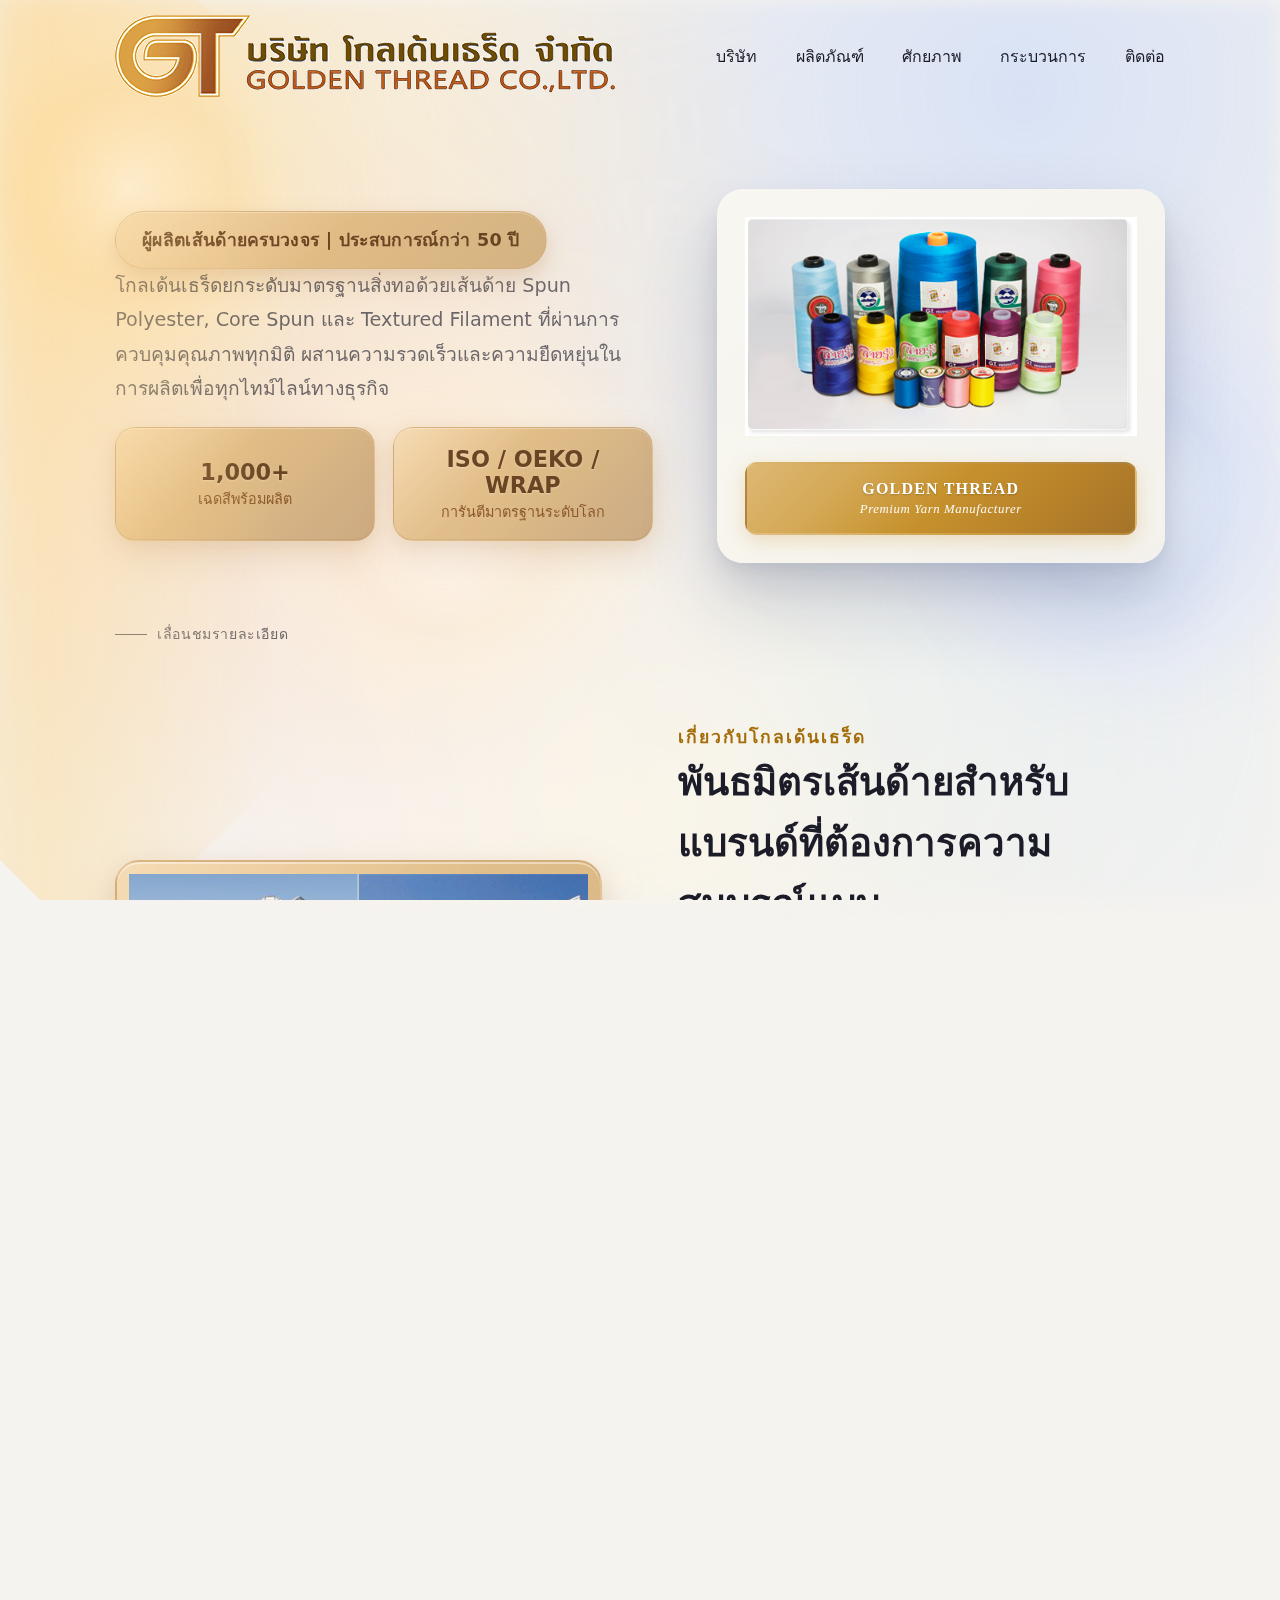
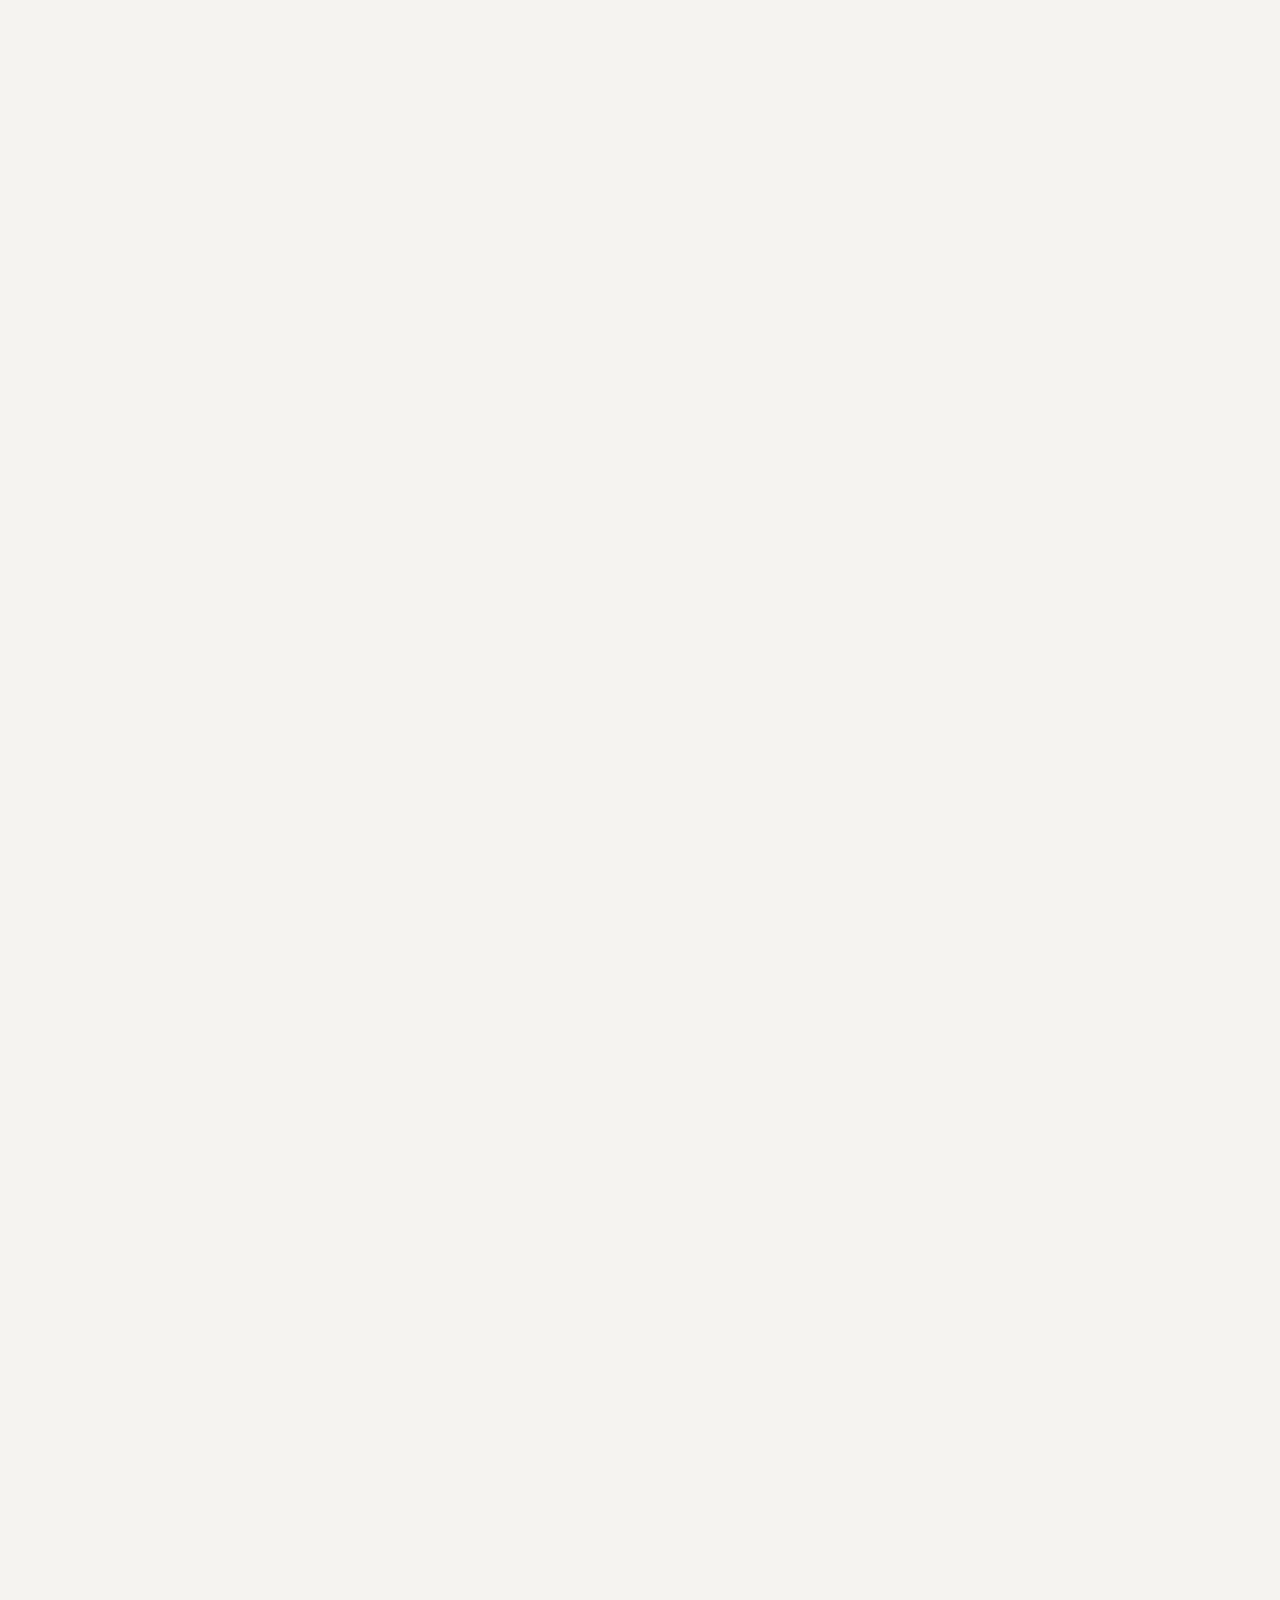
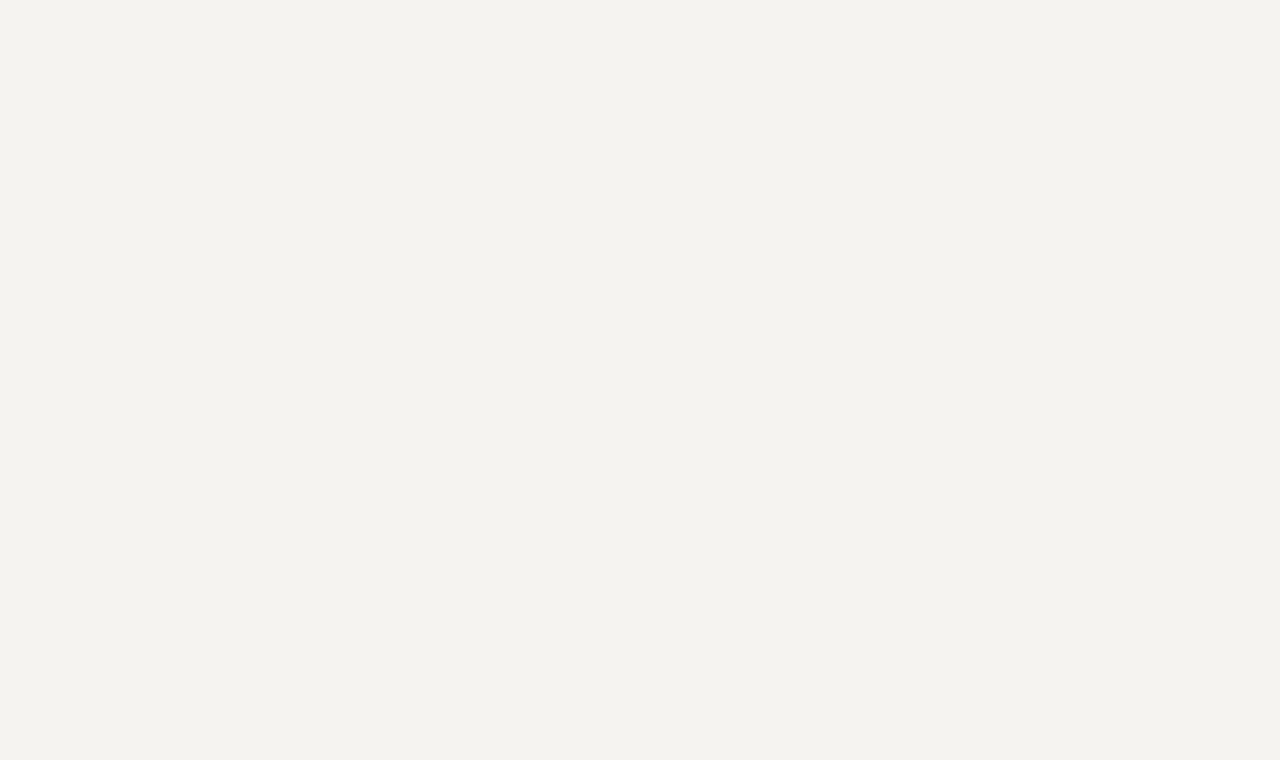
<file: index.html>
<!DOCTYPE html>
<html lang="th">
  <head>
    <meta charset="utf-8" />
    <meta name="viewport" content="width=device-width, initial-scale=1, viewport-fit=cover" />
    <title>บริษัท โกลเด้นเธร็ด จำกัด | Golden Thread Co., Ltd.</title>
    <meta
      name="description"
      content="บริษัท โกลเด้นเธร็ด จำกัด ผู้ผลิตเส้นด้ายคุณภาพสูงครบวงจร พร้อมมาตรฐานสากล"
    />
    <link rel="preconnect" href="https://fonts.googleapis.com" />
    <link rel="preconnect" href="https://fonts.gstatic.com" crossorigin />
    <link
      href="https://fonts.googleapis.com/css2?family=Prompt:wght@300;400;500;600;700&display=swap"
      rel="stylesheet"
    />
    <link rel="stylesheet" href="styles.css" />
    <link rel="stylesheet" href="enhanced-effects.css" />
    <link rel="stylesheet" href="no-scrollbar.css" />
    <link rel="icon" type="image/png" href="image/logo.png" />

    <!-- Security Headers -->
    <meta http-equiv="X-Frame-Options" content="SAMEORIGIN">
    <meta http-equiv="X-XSS-Protection" content="1; mode=block">
    <meta http-equiv="X-Content-Type-Options" content="nosniff">
    <meta http-equiv="Referrer-Policy" content="strict-origin-when-cross-origin">
    <meta http-equiv="Content-Security-Policy" content="default-src 'self'; script-src 'self' 'unsafe-inline'; style-src 'self' 'unsafe-inline' fonts.googleapis.com; font-src 'self' fonts.gstatic.com; img-src 'self' data:; connect-src 'self';">
    <meta http-equiv="Permissions-Policy" content="geolocation=(), microphone=(), camera=()">
  </head>
  <body>
    <header class="hero" id="top">
      <div class="hero__backdrop" aria-hidden="true">
        <div class="orb orb--one"></div>
        <div class="orb orb--two"></div>
        <div class="orb orb--three"></div>
      </div>
      <div class="shell">
        <nav class="nav" data-nav>
          <a class="nav__brand" href="#top">
            <img src="image/logo-gif.png" alt="Golden Thread logo" />
          </a>
          <button class="nav__toggle" aria-label="สลับเมนู" data-nav-toggle>
            <span></span><span></span>
          </button>
          <ul class="nav__links" data-nav-links>
            <li><a href="#about">บริษัท</a></li>
            <li><a href="#products">ผลิตภัณฑ์</a></li>
            <li><a href="#capabilities">ศักยภาพ</a></li>
            <li><a href="#process">กระบวนการ</a></li>
            <li><a href="#contact">ติดต่อ</a></li>
          </ul>
        </nav>

        <div class="hero__grid">
          <div class="hero__content" data-animate="fade-up">
            <span class="hero__badge no-animate">ผู้ผลิตเส้นด้ายครบวงจร | ประสบการณ์กว่า 50 ปี</span>
            <p class="hero__copy">
              โกลเด้นเธร็ดยกระดับมาตรฐานสิ่งทอด้วยเส้นด้าย Spun Polyester,
              Core Spun และ Textured Filament ที่ผ่านการควบคุมคุณภาพทุกมิติ
              ผสานความรวดเร็วและความยืดหยุ่นในการผลิตเพื่อทุกไทม์ไลน์ทางธุรกิจ
            </p>
            <div class="hero__stats">
              <div class="hero__stat">
                <strong>1,000+</strong>
                <span>เฉดสีพร้อมผลิต</span>
              </div>
              <div class="hero__stat">
                <strong>ISO / OEKO / WRAP</strong>
                <span>การันตีมาตรฐานระดับโลก</span>
              </div>
            </div>
          </div>
          <div class="hero__visual" data-animate="fade-up" data-animate-delay="100">
            <div class="hero-card">
              <img
                class="hero-card__main"
                src="image/go.jpeg"
                alt="ภาพรวมการดำเนินงานของบริษัท"
              />
              <div class="hero-card__foot">
                <span>Golden Thread</span>
                <span>Premium Yarn Manufacturer</span>
              </div>
            </div>
          </div>
        </div>
        <div class="hero__scroll" aria-hidden="true">
          <span>เลื่อนชมรายละเอียด</span>
        </div>
      </div>
    </header>

    <main>
      <section class="section" id="about">
        <div class="shell section__grid">
          <div class="section__visual" data-animate="fade-up">
            <div class="gallery">
              <div class="gallery__frame">
                <img src="assets/images/building.jpg" alt="สำนักงานใหญ่และโรงงานผลิต" />
              </div>
            </div>
          </div>
          <div class="section__text" data-animate="fade-up" data-animate-delay="120">
            <span class="section__eyebrow">เกี่ยวกับโกลเด้นเธร็ด</span>
            <h2>พันธมิตรเส้นด้ายสำหรับแบรนด์ที่ต้องการความสมบูรณ์แบบ</h2>
            <p>
              เรามุ่งสร้างระบบการผลิตที่ตอบโจทย์ทั้งคุณภาพและเวลาส่งมอบ ด้วยการลงทุน
              ในเทคโนโลยีการปั่นและการควบคุมสีสันแบบดิจิทัล ลูกค้าจึงได้รับเส้นด้ายที่มี
              ความสม่ำเสมอสูงและพร้อมใช้งานกับไลน์ผลิตจริงทันที
            </p>
            <p>
              ทีม R&D ช่วยออกแบบสูตรเส้นด้ายเฉพาะสำหรับงานแฟชั่นระดับไฮเอนด์ งานกีฬา
              งานอุตสาหกรรม และงานเย็บเฉพาะทาง พร้อมบริการทดลองผลิตและเก็บตัวอย่างสี
              อย่างเป็นระบบ
            </p>
            <div class="pill-group">
              <span class="pill">บริการออกแบบเฉดสีเฉพาะแบรนด์</span>
              <span class="pill">ควบคุมการส่งมอบแบบ Just-in-Time</span>
            </div>
          </div>
        </div>
      </section>

      <section class="section" id="products">
        <div class="shell">
          <div class="section__intro" data-animate="fade-up">
            <span class="section__eyebrow">ผลิตภัณฑ์หลัก</span>
            <h2>เส้นด้ายคุณภาพสูงสำหรับทุกประเภทงาน</h2>
            <div class="product-hero-image">
              <img src="image/product.png" alt="ผลิตภัณฑ์เส้นด้าย Golden Thread" />
            </div>
          </div>
          <div class="feature-grid" data-animate="fade-up" data-animate-delay="120">
            <article class="feature">
              <h3>Spun Polyester</h3>
              <p>เส้นด้ายปั่นพอลีเอสเตอร์ความแข็งแรงสูง เหมาะสำหรับงานเย็บทั่วไปและงานอุตสาหกรรม</p>
            </article>
            <article class="feature">
              <h3>Core Spun</h3>
              <p>เส้นด้ายแกนใยสังเคราะห์หุ้มด้วยเส้นใยธรรมชาติ ให้ความยืดหยุ่นและความนุ่ม</p>
            </article>
            <article class="feature">
              <h3>Textured Filament</h3>
              <p>เส้นใยฟิลาเมนต์เท็กซ์เจอร์ให้ความยืดหยุ่นและความคงทนสำหรับงานพิเศษ</p>
            </article>
          </div>
        </div>
      </section>

      <section class="section" id="capabilities">
        <div class="shell">
          <div class="section__intro" data-animate="fade-up">
            <span class="section__eyebrow">ศักยภาพโรงงาน</span>
            <h2>ระบบอัจฉริยะเพื่อการผลิตเส้นด้ายที่แม่นยำ</h2>
          </div>
          <div class="feature-grid" data-animate="fade-up" data-animate-delay="120">
            <article class="feature">
              <h3>Smart Dye Lab</h3>
              <p>ห้องแลปสีควบคุมอุณหภูมิพร้อม Spectrophotometer ให้เฉดสีสอดคล้องกับทุกล็อต</p>
            </article>
            <article class="feature">
              <h3>Realtime Production</h3>
              <p>ติดตามสถานะ Spinning และ Twisting ผ่าน Dashboard ออนไลน์ได้ตลอดวัน</p>
            </article>
            <article class="feature">
              <h3>Quality Gate</h3>
              <p>ตรวจสอบเส้นด้ายทุกหลอดด้วยเครื่องมือที่ทันสมัยก่อนออกจากโรงงาน</p>
            </article>
          </div>
        </div>
      </section>

      <section class="section section--accent" id="process">
        <div class="shell">
          <div class="section__intro" data-animate="fade-up">
            <span class="section__eyebrow">Journey สู่เส้นด้ายคุณภาพ</span>
            <h2>กระบวนการผลิตมาตรฐานระดับสากล</h2>
          </div>
          <div class="timeline" data-animate="fade-up" data-animate-delay="120">
            <div class="timeline__item">
              <div class="timeline__marker">01</div>
              <div class="timeline__body">
                <h3>วิเคราะห์ความต้องการ</h3>
                <p>ทีมที่ปรึกษาเก็บข้อมูลการใช้งานจริง วิเคราะห์เนื้อผ้า สี และลักษณะการเย็บ</p>
              </div>
            </div>
            <div class="timeline__item">
              <div class="timeline__marker">02</div>
              <div class="timeline__body">
                <h3>พัฒนาสูตรและทำตัวอย่าง</h3>
                <p>R&D สร้างสูตรเส้นด้ายและทดลองผลิต พร้อมสรุปผลทดสอบให้ลูกค้าตรวจสอบ</p>
              </div>
            </div>
            <div class="timeline__item">
              <div class="timeline__marker">03</div>
              <div class="timeline__body">
                <h3>ควบคุมการผลิต</h3>
                <p>ระบบ Smart Factory ติดตามการผลิตแบบเรียลไทม์ พร้อมแจ้งเตือนเมื่อเสร็จสิ้น</p>
              </div>
            </div>
            <div class="timeline__item">
              <div class="timeline__marker">04</div>
              <div class="timeline__body">
                <h3>ส่งมอบ & ติดตามผล</h3>
                <p>บริการจัดส่งด้วยทีมโลจิสติกส์เฉพาะทาง พร้อมรับฟัง Feedback เพื่อปรับปรุงต่อเนื่อง</p>
              </div>
            </div>
          </div>
        </div>
      </section>

      <section class="section section--cta">
        <div class="shell section__grid">
          <div class="section__text" data-animate="fade-up">
            <span class="section__eyebrow">Partnership Program</span>
            <h2>เริ่มต้นโปรเจกต์เส้นด้ายในแบบที่คุณต้องการ</h2>
            <p>
              เลือกบริการตามความต้องการ ตั้งแต่การพัฒนาเฉดสีโปรเจกต์พิเศษ การตั้งคลังสินค้าสำรอง
              จนถึงบริการ OEM สำหรับแบรนด์ระดับโลก เราพร้อมเป็นทีมเสริมของคุณ
            </p>
            <div class="pill-group">
              <span class="pill">บริการหลังการขายตลอด 24 ชั่วโมง</span>
              <span class="pill">ทีมช่างเทคนิคพร้อมดูแล</span>
              <span class="pill">การันตีคุณภาพและความพึงพอใจ</span>
            </div>
          </div>
          <div class="section__visual" data-animate="fade-up" data-animate-delay="120">
            <div class="cta-card">
              <img src="assets/images/legacy-contact.jpeg" alt="ทีมบริการลูกค้า" />
              <div class="cta-card__overlay">
                <p>นัดหมายปรึกษาออนไลน์ภายใน 24 ชม.</p>
                <a class="button button--light" href="mailto:info@gtthai.com">จองเวลาพูดคุย</a>
              </div>
            </div>
          </div>
        </div>
      </section>

      <section class="section section--split" id="contact">
        <div class="shell section__grid">
          <div class="section__text" data-animate="fade-up">
            <span class="section__eyebrow">ติดต่อเรา</span>
            <h2>เรื่องเส้นด้ายไว้วางใจเรา</h2>
            <div class="contact-info">
              <div>
                <h3>สำนักงานใหญ่</h3>
                <p>109 หมู่ 3 ตำบลดอนกระเบื้อง อำเภอบ้านโป่ง จังหวัดราชบุรี 70110</p>
                <p>โทร. 02-801-7771 (อัตโนมัติ) แฟกซ์ 02-801-7772</p>
                <p>อีเมล <a href="mailto:info@gtthai.com">info@gtthai.com</a></p>
              </div>
              <div>
                <h3>Office</h3>
                <p>1880 ซ.เพชรเกษม 63 แขวงหลักสอง เขตบางแค กรุงเทพฯ 10160</p>
              </div>
            </div>
            <div class="contact-actions">
              <a class="button" href="tel:028017771">โทรหาเรา</a>
              <a class="button button--ghost" href="mailto:info@gtthai.com">ส่งอีเมล</a>
            </div>
          </div>
          <div class="section__visual" data-animate="fade-up" data-animate-delay="120">
            <div class="map-card">
              <img src="assets/images/map.jpg" alt="แผนที่ตั้งบริษัท" />
              <div class="map-card__overlay">
                <p>เปิดแผนที่ใน Google Maps</p>
                <a
                  href="https://maps.google.com/?q=Golden+Thread+Co.,+Ltd"
                  class="button button--light"
                  target="_blank"
                  rel="noopener"
                >
                  ดูเส้นทาง
                </a>
              </div>
            </div>
          </div>
        </div>
      </section>
    </main>

    <footer class="footer">
      <div class="shell">
        <p>© 2025 บริษัท โกลเด้นเธร็ด จำกัด | Golden Thread Co., Ltd.</p>
      </div>
    </footer>

    <script src="security.js"></script>
    <script src="script.js"></script>
  </body>
</html>
</file>
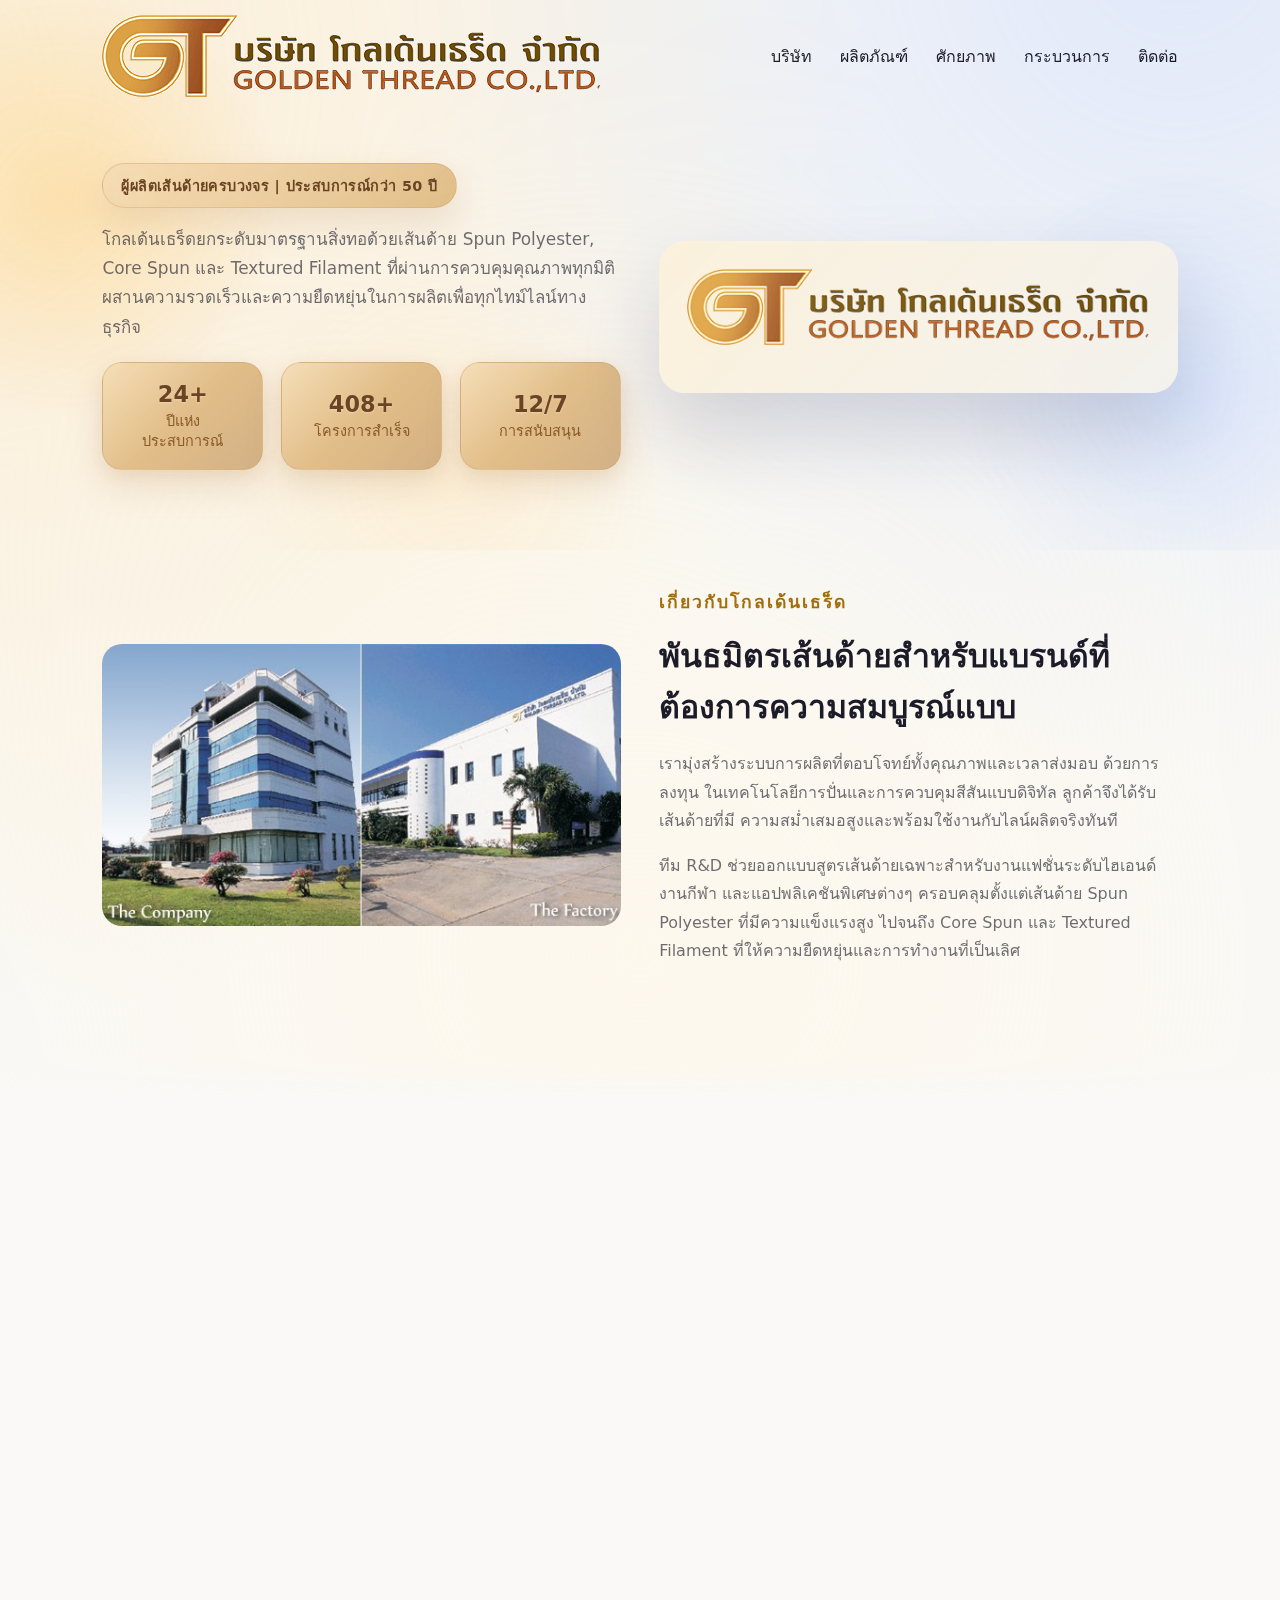
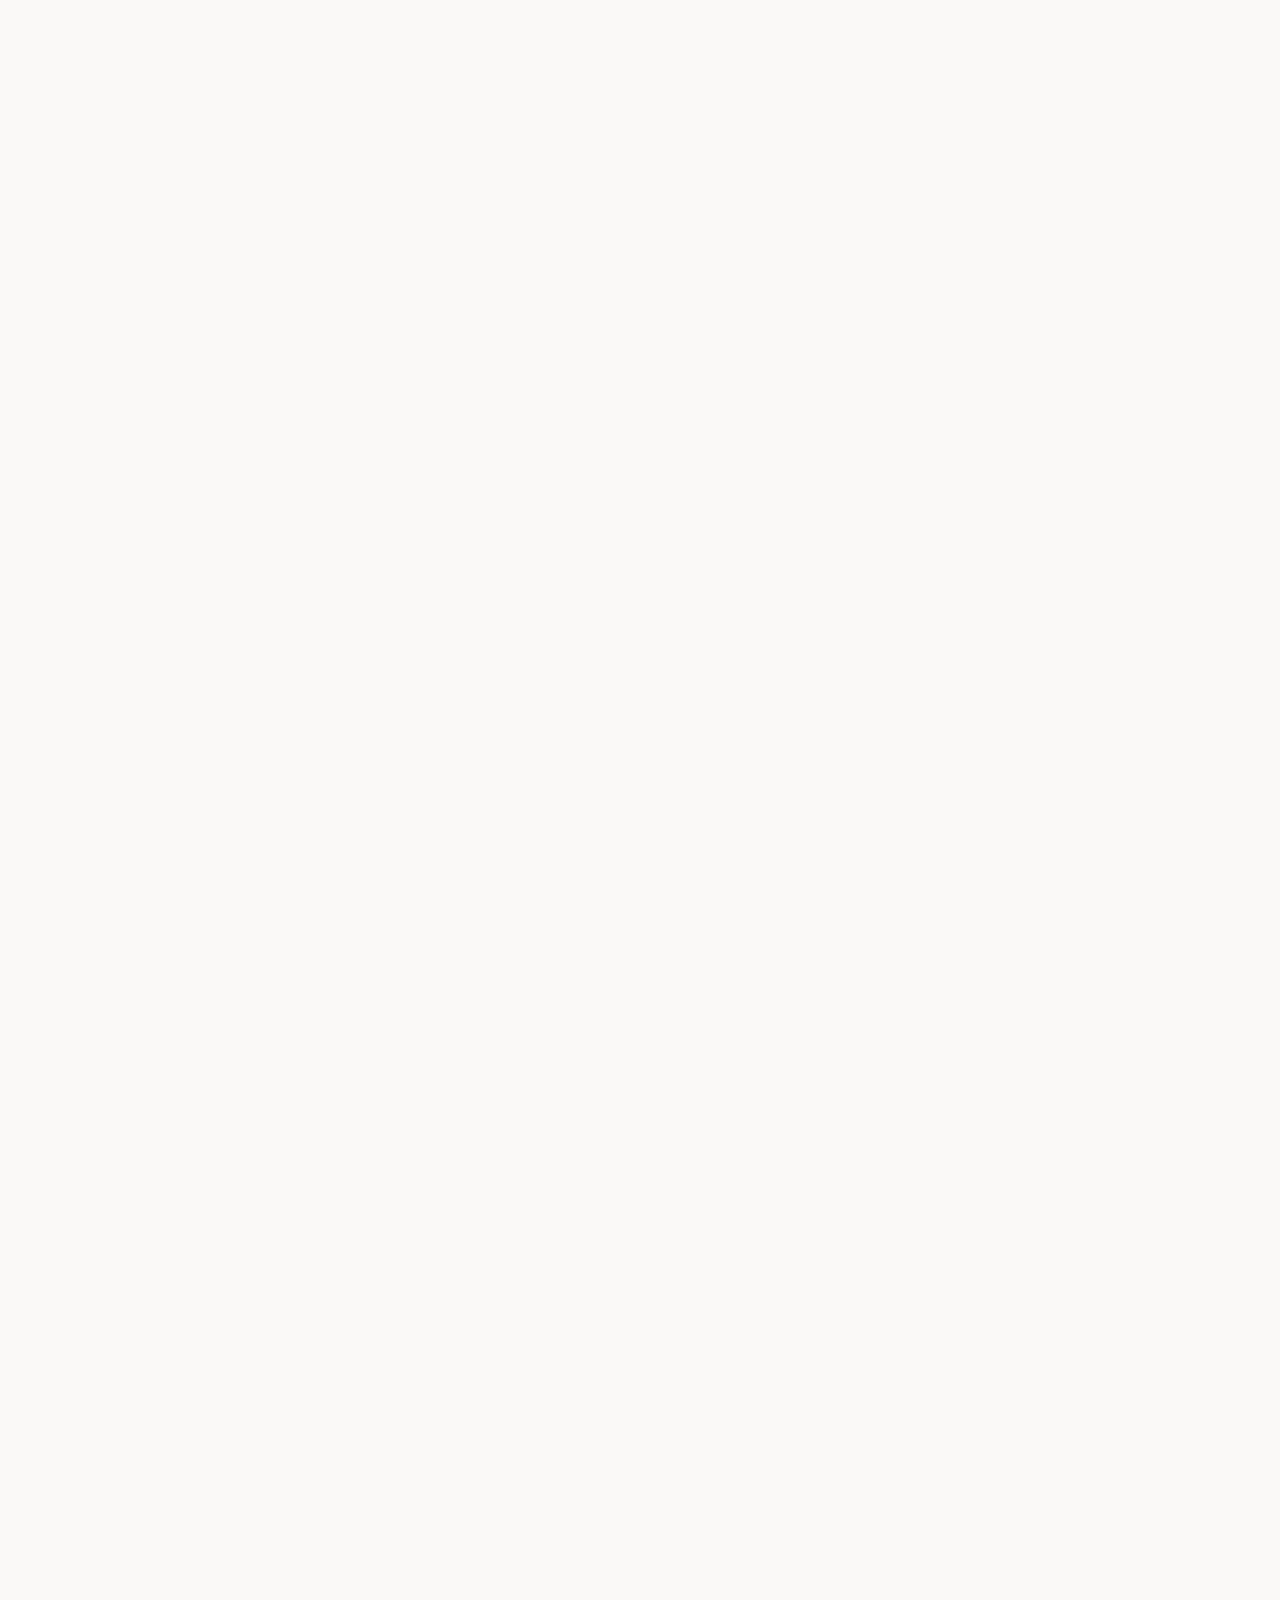
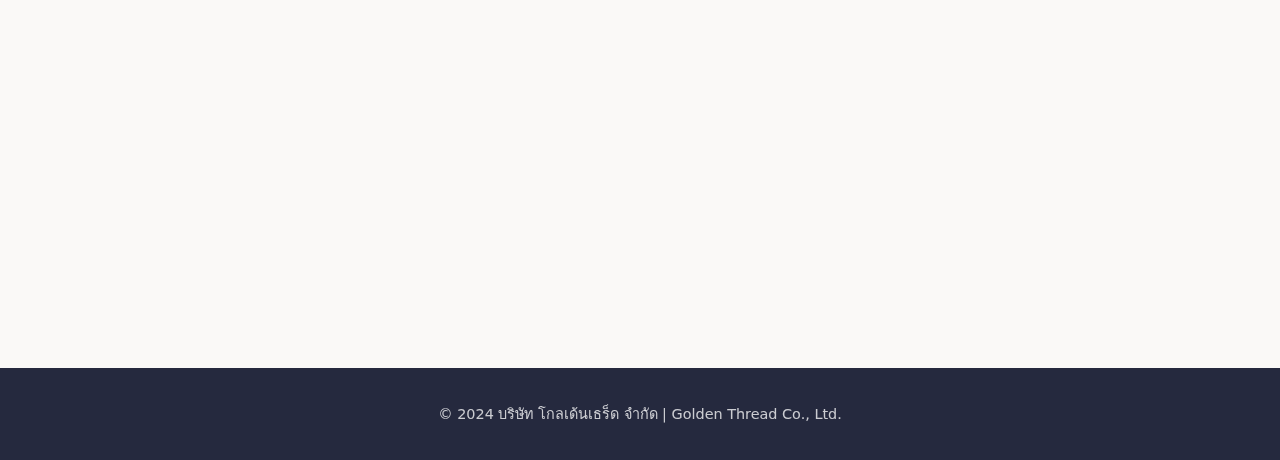
<file: index.min.html>
<!DOCTYPE html><html lang="th"><head><meta charset="utf-8"/><meta name="viewport" content="width=device-width,initial-scale=1,viewport-fit=cover"/><title>บริษัท โกลเด้นเธร็ด จำกัด | Golden Thread Co., Ltd.</title><meta name="description" content="บริษัท โกลเด้นเธร็ด จำกัด ผู้ผลิตเส้นด้ายคุณภาพสูงครบวงจร พร้อมมาตรฐานสากล"/><link rel="preconnect" href="https://fonts.googleapis.com"/><link rel="preconnect" href="https://fonts.gstatic.com" crossorigin/><link href="https://fonts.googleapis.com/css2?family=Prompt:wght@300;400;500;600;700&display=swap" rel="stylesheet"/><link rel="stylesheet" href="styles.min.css"/><link rel="stylesheet" href="enhanced-effects.css"/><link rel="icon" type="image/png" href="image/logo.png"/><meta http-equiv="X-Frame-Options" content="SAMEORIGIN"><meta http-equiv="X-XSS-Protection" content="1; mode=block"><meta http-equiv="X-Content-Type-Options" content="nosniff"><meta http-equiv="Referrer-Policy" content="strict-origin-when-cross-origin"><meta http-equiv="Content-Security-Policy" content="default-src 'self'; script-src 'self' 'unsafe-inline'; style-src 'self' 'unsafe-inline' fonts.googleapis.com; font-src 'self' fonts.gstatic.com; img-src 'self' data:; connect-src 'self';"><meta http-equiv="Permissions-Policy" content="geolocation=(), microphone=(), camera=()"></head><body><header class="hero" id="top"><div class="hero__backdrop" aria-hidden="true"><div class="orb orb--one"></div><div class="orb orb--two"></div><div class="orb orb--three"></div></div><div class="shell"><nav class="nav" data-nav><a class="nav__brand" href="#top"><img src="image/logo-gif.png" alt="Golden Thread logo"/></a><button class="nav__toggle" aria-label="สลับเมนู" data-nav-toggle><span></span><span></span></button><ul class="nav__links" data-nav-links><li><a href="#about">บริษัท</a></li><li><a href="#products">ผลิตภัณฑ์</a></li><li><a href="#capabilities">ศักยภาพ</a></li><li><a href="#process">กระบวนการ</a></li><li><a href="#contact">ติดต่อ</a></li></ul></nav><div class="hero__grid"><div class="hero__content" data-animate="fade-up"><span class="hero__badge">ผู้ผลิตเส้นด้ายครบวงจร | ประสบการณ์กว่า 50 ปี</span><p class="hero__copy">โกลเด้นเธร็ดยกระดับมาตรฐานสิ่งทอด้วยเส้นด้าย Spun Polyester, Core Spun และ Textured Filament ที่ผ่านการควบคุมคุณภาพทุกมิติ ผสานความรวดเร็วและความยืดหยุ่นในการผลิตเพื่อทุกไทม์ไลน์ทางธุรกิจ</p><div class="hero__stats"><div class="hero__stat"><strong>50+</strong><span>ปีแห่งประสบการณ์</span></div><div class="hero__stat"><strong>1000+</strong><span>โครงการสำเร็จ</span></div><div class="hero__stat"><strong>24/7</strong><span>การสนับสนุน</span></div></div></div><div class="hero__visual" data-animate="fade-up" data-animate-delay="120"><div class="hero-card" data-tilt><div class="hero-card__glow"></div><img class="hero-card__main" src="image/logo-gif.png" alt="Golden Thread Manufacturing" data-depth="0.2"/></div></div></div></div></header><main><section class="section" id="about"><div class="shell section__grid"><div class="section__visual" data-animate="fade-up"><div class="gallery"><img src="assets/images/building.jpg" alt="สำนักงานใหญ่และโรงงานผลิต"/></div></div><div class="section__text" data-animate="fade-up" data-animate-delay="120"><span class="section__eyebrow">เกี่ยวกับโกลเด้นเธร็ด</span><h2>พันธมิตรเส้นด้ายสำหรับแบรนด์ที่ต้องการความสมบูรณ์แบบ</h2><p>เรามุ่งสร้างระบบการผลิตที่ตอบโจทย์ทั้งคุณภาพและเวลาส่งมอบ ด้วยการลงทุน ในเทคโนโลยีการปั่นและการควบคุมสีสันแบบดิจิทัล ลูกค้าจึงได้รับเส้นด้ายที่มี ความสม่ำเสมอสูงและพร้อมใช้งานกับไลน์ผลิตจริงทันที</p><p>ทีม R&D ช่วยออกแบบสูตรเส้นด้ายเฉพาะสำหรับงานแฟชั่นระดับไฮเอนด์ งานกีฬา และแอปพลิเคชันพิเศษต่างๆ ครอบคลุมตั้งแต่เส้นด้าย Spun Polyester ที่มีความแข็งแรงสูง ไปจนถึง Core Spun และ Textured Filament ที่ให้ความยืดหยุ่นและการทำงานที่เป็นเลิศ</p></div></div></section><section class="section" id="products"><div class="shell"><div class="section__intro" data-animate="fade-up"><span class="section__eyebrow">ผลิตภัณฑ์หลัก</span><h2>เส้นด้ายคุณภาพสูงสำหรับทุกประเภทงาน</h2></div><div class="feature-grid" data-animate="fade-up" data-animate-delay="120"><article class="feature"><h3>Spun Polyester</h3><p>เส้นด้ายปั่นพอลีเอสเตอร์ความแข็งแรงสูง เหมาะสำหรับงานเย็บทั่วไปและงานอุตสาหกรรม</p></article><article class="feature"><h3>Core Spun</h3><p>เส้นด้ายแกนใยสังเคราะห์หุ้มด้วยเส้นใยธรรมชาติ ให้ความยืดหยุ่นและความนุ่ม</p></article><article class="feature"><h3>Textured Filament</h3><p>เส้นใยฟิลาเมนต์เท็กซ์เจอร์ให้ความยืดหยุ่นและความคงทนสำหรับงานพิเศษ</p></article></div></div></section><section class="section" id="capabilities"><div class="shell"><div class="section__intro" data-animate="fade-up"><span class="section__eyebrow">ศักยภาพ</span><h2>ความเชี่ยวชาญที่ครอบคลุม</h2></div><div class="feature-grid" data-animate="fade-up" data-animate-delay="120"><article class="feature"><div class="feature__icon">🧬</div><h3>การควบคุมคุณภาพขั้นสูง</h3><p>ระบบควบคุมคุณภาพมาตรฐานสากลทุกขั้นตอนการผลิต ตั้งแต่วัตถุดิบจนถึงผลิตภัณฑ์สำเร็จ</p></article><article class="feature"><div class="feature__icon">⚙️</div><h3>เทคโนโลยีการผลิตทันสมัย</h3><p>เครื่องจักรอัตโนมัติและระบบควบคุมดิจิทัลเพื่อความแม่นยำและประสิทธิภาพสูงสุด</p></article><article class="feature"><div class="feature__icon">🎨</div><h3>การพัฒนาสีสันและเนื้อสัมผัส</h3><p>ศูนย์วิจัยและพัฒนาสำหรับการสร้างสีสันและเนื้อสัมผัสพิเศษตามความต้องการ</p></article><article class="feature"><div class="feature__icon">📦</div><h3>การส่งมอบที่เชื่อถือได้</h3><p>ระบบโลจิสติกส์และการจัดการสินค้าคงคลังที่มีประสิทธิภาพเพื่อการส่งมอบตรงเวลา</p></article><article class="feature"><div class="feature__icon">🤝</div><h3>การบริการลูกค้าเฉพาะทาง</h3><p>ทีมงานผู้เชี่ยวชาญคอยให้คำปรึกษาและสนับสนุนตลอด 24 ชั่วโมง</p></article><article class="feature"><div class="feature__icon">🌱</div><h3>ความรับผิดชอบต่อสิ่งแวดล้อม</h3><p>กระบวนการผลิตที่เป็นมิตรต่อสิ่งแวดล้อมและการจัดการของเสียอย่างมีประสิทธิภาพ</p></article></div></div></section><section class="section section--split" id="process"><div class="shell section__grid"><div class="section__text" data-animate="fade-up"><span class="section__eyebrow">กระบวนการ</span><h2>จากแนวคิดสู่ผลิตภัณฑ์ที่สมบูรณ์แบบ</h2><div class="process-steps"><div class="process-step"><div class="process-step__number">01</div><div class="process-step__content"><h4>การออกแบบและพัฒนา</h4><p>ทีมวิศวกรร่วมกับลูกค้าออกแบบสูตรเส้นด้ายที่ตรงตามความต้องการเฉพาะ</p></div></div><div class="process-step"><div class="process-step__number">02</div><div class="process-step__content"><h4>การทดสอบและปรับปรุง</h4><p>ทดสอบคุณสมบัติและประสิทธิภาพในสภาพการใช้งานจริงก่อนเข้าสู่การผลิต</p></div></div><div class="process-step"><div class="process-step__number">03</div><div class="process-step__content"><h4>การผลิตและควบคุมคุณภาพ</h4><p>ดำเนินการผลิตด้วยเทคโนโลยีขั้นสูงและการควบคุมคุณภาพที่เข้มงวด</p></div></div><div class="process-step"><div class="process-step__number">04</div><div class="process-step__content"><h4>การตรวจสอบและจัดส่ง</h4><p>ตรวจสอบผลิตภัณฑ์ขั้นสุดท้ายและจัดส่งตรงเวลาด้วยระบบโลจิสติกส์ที่เชื่อถือได้</p></div></div></div></div><div class="section__visual" data-animate="fade-up" data-animate-delay="120"><div class="stats-card"><div class="stats-card__grid"><div class="stat"><div class="stat__number">99.8%</div><div class="stat__label">ความแม่นยำ</div></div><div class="stat"><div class="stat__number">48</div><div class="stat__label">ชั่วโมงเฉลี่ย</div></div><div class="stat"><div class="stat__number">500+</div><div class="stat__label">สูตรเฉพาะ</div></div><div class="stat"><div class="stat__number">ISO</div><div class="stat__label">มาตรฐานสากล</div></div></div></div></div></div></section><section class="section section--split" id="contact"><div class="shell section__grid"><div class="section__text" data-animate="fade-up"><span class="section__eyebrow">ติดต่อเรา</span><h2>เรื่องเส้นด้ายไว้วางใจเรา</h2><div class="contact-info"><div><h3>สำนักงานใหญ่</h3><p>109 หมู่ 3 ตำบลดอนกระเบื้อง อำเภอบ้านโป่ง จังหวัดราชบุรี 70110</p><p>โทร. 02-801-7771 (อัตโนมัติ) แฟกซ์ 02-801-7772</p><p>อีเมล <a href="mailto:info@gtthai.com">info@gtthai.com</a></p></div><div><h3>Office</h3><p>1880 ซ.เพชรเกษม 63 แขวงหลักสอง เขตบางแค กรุงเทพฯ 10160</p></div></div><div class="contact-actions"><a class="button" href="tel:028017771">โทรหาเรา</a><a class="button button--ghost" href="mailto:info@gtthai.com">ส่งอีเมล</a></div></div><div class="section__visual" data-animate="fade-up" data-animate-delay="120"><div class="contact-card"><div class="contact-card__header"><h4>พร้อมเริ่มโครงการใหม่?</h4><p>ติดต่อเราวันนี้เพื่อหารือเกี่ยวกับความต้องการของคุณ</p></div><div class="contact-card__info"><div class="contact-info-item"><span class="contact-info-label">เวลาทำการ</span><span class="contact-info-value">จันทร์-ศุกร์ 8:00-17:00</span></div><div class="contact-info-item"><span class="contact-info-label">ตอบกลับภายใน</span><span class="contact-info-value">24 ชั่วโมง</span></div></div></div></div></div></section></main><footer class="footer"><div class="shell"><p>© 2024 บริษัท โกลเด้นเธร็ด จำกัด | Golden Thread Co., Ltd.</p></div></footer><script src="script.min.js"></script><script src="interactive-effects.min.js"></script><script src="security.js"></script></body></html>
</file>
<file: styles.css>
:root {
  color-scheme: light;
  --bg-1: #f7f8fc;
  --bg-2: #eef2ff;
  --surface: rgba(255, 255, 255, 0.78);
  --surface-strong: rgba(255, 255, 255, 0.94);
  --surface-dark: rgba(18, 23, 46, 0.92);
  --text: #1c1c28;
  --text-soft: rgba(28, 28, 40, 0.64);
  --accent: #c6912c;
  --accent-strong: #a46d0a;
  --border: rgba(28, 28, 40, 0.08);
  --shadow-lg: 0 40px 80px rgba(24, 34, 74, 0.16), 0 20px 40px rgba(24, 34, 74, 0.08), 0 8px 16px rgba(24, 34, 74, 0.06);
  --shadow-md: 0 24px 50px rgba(24, 34, 74, 0.12), 0 12px 25px rgba(24, 34, 74, 0.08), 0 6px 12px rgba(24, 34, 74, 0.04);
  --shadow-xl: 0 60px 120px rgba(24, 34, 74, 0.2), 0 30px 60px rgba(24, 34, 74, 0.12), 0 15px 30px rgba(24, 34, 74, 0.08);
  --shadow-soft: 0 8px 32px rgba(24, 34, 74, 0.08), 0 4px 16px rgba(24, 34, 74, 0.04), 0 2px 8px rgba(24, 34, 74, 0.02);
  --radius-xl: 26px;
  font-family: 'Prompt', system-ui, -apple-system, BlinkMacSystemFont, sans-serif;
}

*, *::before, *::after {
  box-sizing: border-box;
  margin: 0;
  padding: 0;
}

html {
  overflow-x: hidden;
}

body {
  background: #f5f3f0;
  color: var(--text);
  min-height: 100vh;
  overflow-x: hidden;
}

body::before {
  content: '';
  position: fixed;
  inset: 0;
  background: radial-gradient(circle at 10% 20%, rgba(255, 214, 138, 0.42), transparent 50%),
    radial-gradient(circle at 80% 10%, rgba(168, 197, 255, 0.36), transparent 45%),
    radial-gradient(circle at 50% 90%, rgba(255, 247, 229, 0.72), transparent 55%),
    radial-gradient(circle at 30% 60%, rgba(245, 180, 220, 0.2), transparent 40%),
    radial-gradient(circle at 70% 75%, rgba(180, 220, 255, 0.25), transparent 45%);
  z-index: -1000;
  filter: blur(10px);
  animation: backgroundShift 20s ease-in-out infinite;
}

@keyframes backgroundShift {
  0%, 100% {
    transform: translateX(0) translateY(0) scale(1) rotate(0deg);
    filter: blur(10px) hue-rotate(0deg) saturate(1);
  }
  33% {
    transform: translateX(3%) translateY(-2%) scale(1.03) rotate(2deg);
    filter: blur(13px) hue-rotate(15deg) saturate(1.2);
  }
  66% {
    transform: translateX(-2%) translateY(1%) scale(0.98) rotate(-1deg);
    filter: blur(11px) hue-rotate(-10deg) saturate(1.1);
  }
}

@keyframes morphBackground {
  0%, 100% {
    transform: scale(1) rotate(0deg);
    filter: blur(10px);
  }
  25% {
    transform: scale(1.05) rotate(2deg);
    filter: blur(12px) saturate(1.2);
  }
  50% {
    transform: scale(0.95) rotate(-1deg);
    filter: blur(15px) saturate(1.4);
  }
  75% {
    transform: scale(1.02) rotate(1deg);
    filter: blur(11px) saturate(1.1);
  }
}

img {
  max-width: 100%;
  display: block;
  border-radius: 20px;
  transition: transform 0.3s ease, box-shadow 0.3s ease;
}

img:hover {
  transform: perspective(800px) scale(1.08) rotateX(-8deg) rotateY(5deg) translateZ(20px);
  box-shadow: 0 30px 60px rgba(0, 0, 0, 0.2),
              0 0 40px rgba(198, 145, 44, 0.3);
  filter: brightness(1.1) saturate(1.2);
  animation: imageGlow 2s ease-in-out infinite;
}

@keyframes imageGlow {
  0%, 100% {
    filter: brightness(1.1) saturate(1.2) drop-shadow(0 0 20px rgba(198, 145, 44, 0.4));
  }
  50% {
    filter: brightness(1.2) saturate(1.4) drop-shadow(0 0 40px rgba(198, 145, 44, 0.6));
  }
}

a {
  color: inherit;
  text-decoration: none;
  -webkit-tap-highlight-color: transparent;
}

/* Touch-friendly improvements */
* {
  -webkit-tap-highlight-color: transparent;
  -webkit-touch-callout: none;
}

input, textarea, button {
  -webkit-appearance: none;
  -moz-appearance: none;
  appearance: none;
}


/* Safe area support for iPhone */
@supports (padding: max(0px)) {
  .shell {
    padding-left: max(4vw, env(safe-area-inset-left));
    padding-right: max(4vw, env(safe-area-inset-right));
  }

  .nav {
    padding-top: max(15px, env(safe-area-inset-top));
  }

  .footer {
    padding-bottom: max(20px, env(safe-area-inset-bottom));
  }
}

.shell {
  width: min(1180px, 92vw);
  margin: 0 auto;
  max-width: 100%;
}

/* Widescreen optimizations */
@media (min-width: 1200px) {
  .shell {
    width: min(1400px, 90vw);
  }
}

@media (min-width: 1600px) {
  .shell {
    width: min(1600px, 88vw);
  }
}

@media (min-width: 1920px) {
  .shell {
    width: min(1800px, 85vw);
  }
}

nav {
  position: sticky;
  top: 0;
  z-index: 1000;
}

.nav {
  display: flex;
  align-items: center;
  justify-content: space-between;
  padding: 15px 0;
  position: relative;
  z-index: 1010;
  transition: padding 0.4s ease, backdrop-filter 0.4s ease;
}

.nav::after {
  content: '';
  position: absolute;
  inset: 8px 0 0 0;
  background: linear-gradient(135deg,
    rgba(245, 220, 180, 0.85),
    rgba(220, 180, 120, 0.8)
  );
  backdrop-filter: blur(18px);
  border-radius: 26px;
  box-shadow: 0 18px 50px rgba(180, 130, 80, 0.2),
              0 8px 24px rgba(180, 130, 80, 0.1),
              inset 0 1px 0 rgba(255, 255, 255, 0.3);
  border: 1px solid rgba(200, 160, 110, 0.35);
  opacity: 0;
  transform: translateY(-16px);
  pointer-events: none;
  transition: opacity 0.4s ease, transform 0.4s ease;
}

.nav.is-scrolled {
  padding: 14px 0;
}

.nav.is-scrolled::after {
  opacity: 1;
  transform: translateY(0);
}

.nav > * {
  position: relative;
  z-index: 1015;
}

.nav__brand {
  display: flex;
  align-items: center;
  gap: 14px;
}

.nav__logo {
  width: 62px;
  height: 62px;
  border-radius: 20px;
  display: grid;
  place-items: center;
  background: linear-gradient(135deg,
    rgba(245, 220, 180, 0.95) 0%,
    rgba(235, 200, 150, 0.9) 25%,
    rgba(220, 180, 120, 0.85) 50%,
    rgba(210, 170, 110, 0.8) 75%,
    rgba(200, 160, 100, 0.75) 100%
  );
  box-shadow: 0 12px 30px rgba(180, 130, 80, 0.2),
              0 6px 15px rgba(180, 130, 80, 0.1),
              inset 0 1px 0 rgba(255, 255, 255, 0.4);
  border: 1px solid rgba(200, 160, 110, 0.4);
  padding: 8px;
}

.nav__logo img {
  width: 100%;
  height: 100%;
  object-fit: contain;
}

.nav__title {
  font-weight: 600;
  letter-spacing: 0.4px;
}

.nav__links {
  display: flex;
  align-items: center;
  gap: 28px;
  list-style: none;
}

/* Widescreen navigation */
@media (min-width: 1200px) {
  .nav__links {
    gap: clamp(35px, 3vw, 50px);
  }
}

@media (min-width: 1600px) {
  .nav__links {
    gap: clamp(50px, 4vw, 70px);
  }
}

.nav__links a {
  position: relative;
  font-weight: 500;
}

.nav__links a::after {
  content: '';
  position: absolute;
  left: 0;
  bottom: -6px;
  width: 100%;
  height: 2px;
  background: linear-gradient(135deg, #deb875, #c6912c);
  transform: scaleX(0);
  transform-origin: left;
  transition: transform 0.25s ease;
  box-shadow: 0 2px 8px rgba(198, 145, 44, 0.3);
}

.nav__links a:hover::after,
.nav__links a:focus-visible::after {
  transform: scaleX(1);
}

.nav__links a:hover {
  color: #c6912c;
  transform: perspective(300px) rotateX(-5deg) scale(1.05) translateZ(10px);
  text-shadow: 0 4px 8px rgba(198, 145, 44, 0.4),
               0 0 12px rgba(222, 184, 117, 0.6);
  transition: all 0.3s cubic-bezier(0.4, 0, 0.2, 1);
}

.nav__toggle {
  display: none;
  flex-direction: column;
  gap: 6px;
  background: none;
  border: none;
  padding: 12px;
  cursor: pointer;
}

.nav__toggle span {
  width: 26px;
  height: 2px;
  border-radius: 4px;
  background: var(--text);
}

.hero {
  position: relative;
  padding: 0 0 40px;
  overflow: hidden;
  z-index: 5;
  max-width: 100vw;
}

.hero__backdrop {
  position: absolute;
  inset: 0;
  z-index: -100;
  overflow: hidden;
}

.orb {
  position: absolute;
  width: clamp(320px, 40vw, 620px);
  aspect-ratio: 1;
  border-radius: 50%;
  filter: blur(0);
  opacity: 0.8;
  will-change: transform, opacity;
  z-index: -50;
}

.orb::before {
  content: '';
  position: absolute;
  inset: -10%;
  background: inherit;
  border-radius: 50%;
  opacity: 0.3;
  filter: blur(20px);
  animation: orbGlow 8s ease-in-out infinite;
  z-index: -80;
}

.orb::after {
  content: '';
  position: absolute;
  inset: 30%;
  background: radial-gradient(circle, rgba(255, 255, 255, 0.8), transparent 70%);
  border-radius: 50%;
  animation: orbCore 6s ease-in-out infinite;
  z-index: -60;
}

@keyframes orbGlow {
  0%, 100% {
    transform: scale(1) rotate(0deg);
    opacity: 0.3;
  }
  50% {
    transform: scale(1.2) rotate(180deg);
    opacity: 0.6;
  }
}

@keyframes orbCore {
  0%, 100% {
    transform: scale(1) rotate(0deg);
    opacity: 0.8;
  }
  50% {
    transform: scale(0.7) rotate(-180deg);
    opacity: 1;
  }
}

.orb--one {
  background: radial-gradient(circle, rgba(255, 207, 120, 0.55), rgba(255, 230, 180, 0.3) 40%, transparent 60%);
  top: -10%;
  left: -10%;
  animation: drift 18s ease-in-out infinite;
}

.orb--two {
  background: radial-gradient(circle, rgba(181, 205, 255, 0.45), rgba(210, 220, 255, 0.25) 45%, transparent 62%);
  bottom: -10%;
  right: -8%;
  animation: drift 22s ease-in-out infinite reverse;
}

.orb--three {
  background: radial-gradient(circle, rgba(255, 230, 190, 0.5), rgba(255, 245, 220, 0.3) 40%, transparent 60%);
  top: 40%;
  right: 45%;
  animation: drift 20s ease-in-out infinite;
}

@keyframes drift {
  0%, 100% {
    transform: translate(0, 0) scale(1) rotate(0deg);
    filter: none;
  }
  25% {
    transform: translate(3%, -3%) scale(1.04) rotate(1deg);
    filter: blur(1px) saturate(1.2);
  }
  50% {
    transform: translate(6%, -6%) scale(1.08) rotate(0deg);
    filter: blur(2px) saturate(1.4);
  }
  75% {
    transform: translate(3%, -9%) scale(1.04) rotate(-1deg);
    filter: blur(1px) saturate(1.1);
  }
}

.hero__grid {
  display: grid;
  grid-template-columns: repeat(auto-fit, minmax(280px, 1fr));
  align-items: center;
  gap: clamp(20px, 3vw, 40px);
  padding: clamp(20px, 4vw, 60px) 0 40px;
}

/* Widescreen hero layout */
@media (min-width: 1200px) {
  .hero__grid {
    grid-template-columns: 1.2fr 1fr;
    gap: clamp(40px, 5vw, 80px);
    padding: clamp(60px, 6vw, 100px) 0 60px;
  }
}

@media (min-width: 1600px) {
  .hero__grid {
    grid-template-columns: 1.3fr 1fr;
    gap: clamp(60px, 6vw, 120px);
  }
}

.hero__content h1 {
  font-size: clamp(2rem, 3vw, 2.8rem);
  line-height: 1.15;
  margin-bottom: 22px;
  font-weight: 500;
}

.hero__badge {
  display: inline-flex;
  align-items: center;
  gap: 10px;
  padding: 14px 26px;
  border-radius: 999px;
  background: linear-gradient(135deg,
    rgba(245, 220, 180, 0.95) 0%,
    rgba(235, 200, 150, 0.9) 25%,
    rgba(220, 180, 120, 0.85) 50%,
    rgba(210, 170, 110, 0.8) 75%,
    rgba(200, 160, 100, 0.75) 100%
  );
  box-shadow: 0 12px 28px rgba(180, 130, 80, 0.2),
              0 6px 14px rgba(180, 130, 80, 0.1),
              inset 0 1px 0 rgba(255, 255, 255, 0.3);
  border: 1px solid rgba(200, 160, 110, 0.4);
  font-size: 1.1rem;
  letter-spacing: 0.3px;
  font-weight: 600;
  color: #6b4423;
  transform: scale(1);
  position: relative;
}



.hero__copy {
  font-size: 1.06rem;
  line-height: 1.72;
  color: var(--text-soft);
  margin-bottom: 20px;
}

.hero__cta {
  display: flex;
  flex-wrap: wrap;
  gap: 16px;
  margin-bottom: 20px;
}

.hero__stats {
  display: flex;
  flex-wrap: nowrap;
  gap: 18px;
  overflow-x: auto;
  -webkit-overflow-scrolling: touch;
}

.hero__stat {
  flex: 1 1 200px;
  min-width: 180px;
  background: linear-gradient(135deg,
    rgba(245, 220, 180, 0.95) 0%,
    rgba(235, 200, 150, 0.9) 20%,
    rgba(220, 180, 120, 0.85) 40%,
    rgba(210, 170, 110, 0.8) 60%,
    rgba(200, 160, 110, 0.8) 80%,
    rgba(190, 150, 100, 0.75) 100%
  );
  backdrop-filter: blur(16px);
  border-radius: 20px;
  padding: 18px 22px;
  box-shadow: 0 15px 35px rgba(180, 130, 80, 0.2),
              0 5px 15px rgba(200, 160, 110, 0.15),
              inset 0 1px 0 rgba(255, 255, 255, 0.3),
              inset 0 -1px 0 rgba(0, 0, 0, 0.05);
  border: 1px solid rgba(200, 160, 110, 0.4);
  display: flex;
  flex-direction: column;
  justify-content: center;
  align-items: center;
  text-align: center;
  transition: transform 0.3s ease, box-shadow 0.3s ease;
  flex-shrink: 0;
}

.hero__stat:hover {
  transform: translateY(-3px) scale(1.02);
  box-shadow: 0 20px 45px rgba(180, 130, 80, 0.25),
              0 8px 25px rgba(200, 160, 110, 0.2),
              inset 0 1px 0 rgba(255, 255, 255, 0.4),
              inset 0 -1px 0 rgba(0, 0, 0, 0.03);
}

.hero__stat strong {
  font-size: 1.4rem;
  display: block;
  text-align: center;
  margin-bottom: 4px;
  font-weight: 700;
  color: #6b4423;
  text-shadow: 0 1px 2px rgba(255, 255, 255, 0.3);
}

.hero__stat span {
  color: #8b5a2b;
  font-size: 0.9rem;
  text-align: center;
  line-height: 1.4;
  display: block;
  font-weight: 500;
}

.hero__visual {
  position: relative;
}

.hero-card {
  position: relative;
  border-radius: var(--radius-xl);
  padding: 28px;
  background: linear-gradient(135deg, rgba(250, 248, 240, 0.9), rgba(245, 242, 235, 0.9));
  box-shadow: var(--shadow-lg);
  overflow: hidden;
  color: #374151;
  transition: all 0.3s ease;
}

.hero-card::before {
  content: '';
  position: absolute;
  top: -50%;
  left: -50%;
  width: 200%;
  height: 200%;
  background: linear-gradient(45deg,
    transparent 30%,
    rgba(255, 214, 138, 0.4) 50%,
    transparent 70%
  );
  transform: translateX(-100%) rotate(45deg);
  transition: transform 0.6s ease;
  pointer-events: none;
}

.hero-card:hover::before {
  transform: translateX(100%) rotate(45deg);
}


.hero-card:hover {
  transform: translateY(-5px) scale(1.02);
  box-shadow: var(--shadow-xl);
}

.hero-card__glow {
  position: absolute;
  inset: 0;
  background: linear-gradient(135deg, rgba(255, 214, 138, 0.2), transparent);
  pointer-events: none;
}

.hero-card__main {
  border-radius: 18px;
  margin: 0 auto 20px auto;
  display: block;
  width: 100%;
  height: auto;
  object-fit: cover;
}

.hero-card__chip {
  display: flex;
  gap: 10px;
  flex-wrap: wrap;
  font-size: 0.85rem;
  letter-spacing: 0.4px;
}

.hero-card__chip span {
  background: linear-gradient(135deg, #ff6b6b, #ee5a24);
  color: white;
  padding: 10px 16px;
  border-radius: 999px;
  font-weight: 600;
  letter-spacing: 0.5px;
  box-shadow: 0 4px 15px rgba(238, 90, 36, 0.3);
  border: 2px solid rgba(255, 255, 255, 0.2);
  text-shadow: 0 1px 2px rgba(0, 0, 0, 0.1);
}

.hero-card__foot {
  display: flex;
  flex-direction: column;
  justify-content: center;
  align-items: center;
  text-align: center;
  margin-top: 26px;
  font-size: 0.9rem;
  background: linear-gradient(135deg, #deb875 0%, #d4a855 25%, #c6912c 50%, #b8822a 75%, #a47329 100%),
              linear-gradient(45deg, rgba(255, 255, 255, 0.1) 0%, transparent 50%);
  color: white;
  padding: 16px 20px;
  border-radius: 12px;
  font-weight: 600;
  box-shadow: 0 6px 20px rgba(198, 145, 44, 0.25);
  border: 2px solid rgba(255, 255, 255, 0.1);
  gap: 4px;
  font-family: 'Prompt', serif;
  letter-spacing: 0.8px;
}

.hero-card__foot span:first-child {
  font-size: 1rem;
  font-weight: 700;
  text-transform: uppercase;
  letter-spacing: 1.2px;
  text-shadow: 0 1px 2px rgba(0, 0, 0, 0.2);
}

.hero-card__foot span:last-child {
  font-size: 0.8rem;
  font-weight: 500;
  opacity: 0.95;
  font-style: italic;
  letter-spacing: 0.6px;
}

.hero__scroll {
  display: flex;
  align-items: center;
  gap: 10px;
  color: var(--text-soft);
  font-size: 0.88rem;
  letter-spacing: 0.6px;
  animation: float 6s ease-in-out infinite;
}

/* Morphing text effect */
@keyframes textMorph {
  0%, 100% {
    transform: perspective(400px) rotateY(0deg) skewX(0deg);
    filter: blur(0px);
  }
  25% {
    transform: perspective(400px) rotateY(2deg) skewX(1deg);
    filter: blur(0.3px);
  }
  50% {
    transform: perspective(400px) rotateY(0deg) skewX(-1deg);
    filter: blur(0.5px);
  }
  75% {
    transform: perspective(400px) rotateY(-2deg) skewX(0.5deg);
    filter: blur(0.3px);
  }
}

/* h1, h2, h3 {
  animation: textMorph 8s ease-in-out infinite;
} */

/* Liquid morphing border animation */
@keyframes liquidBorder {
  0%, 100% {
    border-radius: 22px 44px 22px 44px;
  }
  25% {
    border-radius: 44px 22px 44px 22px;
  }
  50% {
    border-radius: 22px 22px 44px 44px;
  }
  75% {
    border-radius: 44px 44px 22px 22px;
  }
}




/* Liquid gradient sections */
@keyframes liquidGradient {
  0%, 100% {
    background-position: 0% 50%;
  }
  50% {
    background-position: 100% 50%;
  }
}

.section--accent {
  background: linear-gradient(-45deg,
    rgba(255, 255, 255, 0.6),
    rgba(228, 238, 255, 0.85),
    rgba(245, 250, 255, 0.9),
    rgba(235, 245, 255, 0.7),
    rgba(250, 248, 255, 0.8)
  ) !important;
  background-size: 300% 300% !important;
  animation: liquidGradient 12s ease infinite;
}

.section--cta {
  background:
    radial-gradient(circle at 10% 10%, rgba(255, 223, 159, 0.6), transparent 45%),
    radial-gradient(circle at 90% 20%, rgba(187, 214, 255, 0.5), transparent 55%),
    linear-gradient(-45deg,
      rgba(248, 248, 255, 0.95),
      rgba(255, 250, 245, 0.9),
      rgba(250, 248, 255, 0.95),
      rgba(245, 248, 255, 0.9),
      rgba(255, 252, 248, 0.85)
    ) !important;
  background-size: 300% 300% !important;
  animation: liquidGradient 15s ease infinite;
}

.hero__scroll::before {
  content: '';
  width: 32px;
  height: 1px;
  background: var(--text-soft);
}

.button {
  display: inline-flex;
  align-items: center;
  justify-content: center;
  gap: 10px;
  padding: 15px 28px;
  border-radius: 14px;
  background: linear-gradient(135deg, #deb875 0%, #d4a855 25%, #c6912c 50%, #b8822a 75%, #a47329 100%),
              linear-gradient(45deg, rgba(255, 255, 255, 0.1) 0%, transparent 50%);
  color: white;
  font-weight: 600;
  letter-spacing: 0.4px;
  box-shadow: 0 24px 40px rgba(198, 145, 44, 0.25),
              0 12px 20px rgba(198, 145, 44, 0.15),
              inset 0 1px 0 rgba(255, 255, 255, 0.2);
  transition: all 0.6s cubic-bezier(0.4, 0, 0.2, 1);
  cursor: pointer;
  border: none;
  text-decoration: none;
  user-select: none;
  -webkit-tap-highlight-color: transparent;
  transform: perspective(800px) rotateX(8deg) rotateY(-2deg) translateZ(10px);
  animation: buttonBreathe 4s ease-in-out infinite;
  position: relative;
  z-index: 30;
}

@keyframes buttonBreathe {
  0%, 100% {
    transform: perspective(800px) rotateX(8deg) rotateY(-2deg) translateZ(10px);
    box-shadow: 0 24px 40px rgba(198, 145, 44, 0.25),
                0 12px 20px rgba(198, 145, 44, 0.15),
                inset 0 1px 0 rgba(255, 255, 255, 0.2);
  }
  50% {
    transform: perspective(800px) rotateX(6deg) rotateY(0deg) translateZ(15px) translateY(-2px);
    box-shadow: 0 28px 50px rgba(198, 145, 44, 0.3),
                0 15px 25px rgba(198, 145, 44, 0.2),
                inset 0 1px 0 rgba(255, 255, 255, 0.3);
  }
}

.button:hover, .button:focus {
  transform: perspective(800px) rotateX(-10deg) rotateY(5deg) translateY(-15px) translateZ(30px) scale(1.15);
  box-shadow: 0 60px 100px rgba(198, 145, 44, 0.5),
              0 30px 50px rgba(198, 145, 44, 0.3),
              0 0 100px rgba(255, 207, 120, 0.6),
              inset 0 2px 0 rgba(255, 255, 255, 0.5);
  outline: none;
  animation-play-state: paused;
}

.button:active {
  transform: perspective(800px) rotateX(15deg) rotateY(-8deg) translateY(-5px) translateZ(5px) scale(1.05);
  box-shadow: 0 20px 30px rgba(198, 145, 44, 0.4),
              0 0 50px rgba(255, 207, 120, 0.4);
}

.button--ghost {
  background: transparent;
  color: var(--accent-strong);
  border: 1px solid rgba(198, 145, 44, 0.5);
  box-shadow: none;
}

.button--ghost:hover {
  background: linear-gradient(135deg, rgba(247, 245, 237, 0.8), rgba(251, 249, 241, 0.8));
}

.button--light {
  background: linear-gradient(135deg,
    rgba(245, 220, 180, 0.95) 0%,
    rgba(235, 200, 150, 0.9) 25%,
    rgba(220, 180, 120, 0.85) 50%,
    rgba(210, 170, 110, 0.8) 75%,
    rgba(200, 160, 100, 0.75) 100%
  );
  color: #6b4423;
  box-shadow: 0 8px 20px rgba(180, 130, 80, 0.2);
  border: 1px solid rgba(200, 160, 110, 0.4);
}

.section {
  padding: clamp(20px, 3vw, 40px) 0;
  position: relative;
  z-index: 10;
}

.section--accent {
  background: linear-gradient(180deg, rgba(255, 255, 255, 0.6), rgba(228, 238, 255, 0.85));
}

.section--cta {
  background: radial-gradient(circle at 10% 10%, rgba(255, 223, 159, 0.6), transparent 45%),
    radial-gradient(circle at 90% 20%, rgba(187, 214, 255, 0.5), transparent 55%),
    rgba(248, 248, 255, 0.95);
}

.section--split {
  background: linear-gradient(135deg, rgba(247, 248, 255, 0.92), rgba(254, 254, 255, 0.5));
}

.section__grid {
  display: grid;
  grid-template-columns: repeat(auto-fit, minmax(280px, 1fr));
  gap: clamp(20px, 3vw, 40px);
  align-items: center;
}

/* Widescreen section layouts */
@media (min-width: 1200px) {
  .section__grid {
    grid-template-columns: 1fr 1fr;
    gap: clamp(60px, 6vw, 100px);
  }

  .section__grid.reverse {
    grid-template-columns: 1fr 1.2fr;
  }
}

@media (min-width: 1600px) {
  .section__grid {
    gap: clamp(80px, 8vw, 140px);
  }
}

.section__intro {
  max-width: 720px;
  margin: 0 auto 30px;
  text-align: center;
}

/* Widescreen section intro */
@media (min-width: 1200px) {
  .section__intro {
    max-width: 900px;
    margin: 0 auto 50px;
  }
}

@media (min-width: 1600px) {
  .section__intro {
    max-width: 1100px;
    margin: 0 auto 60px;
  }
}

.section__intro h2 {
  margin-bottom: 16px;
  font-size: clamp(1.8rem, 3vw, 2.4rem);
  font-weight: 600;
}

.section__text h2 {
  margin-bottom: 18px;
  font-size: clamp(1.6rem, 2.5vw, 2.2rem);
  font-weight: 600;
}

.section__text p {
  color: var(--text-soft);
  line-height: 1.78;
}

.section__eyebrow {
  text-transform: uppercase;
  letter-spacing: 2px;
  font-size: 1.1rem;
  color: var(--accent-strong);
  font-weight: 700;
}

.pill-group {
  display: flex;
  flex-wrap: wrap;
  gap: 12px;
  margin-top: 26px;
}

.pill {
  padding: 10px 16px;
  border-radius: 999px;
  background: linear-gradient(135deg, rgba(248, 246, 238, 0.8), rgba(244, 242, 234, 0.8));
  color: var(--text);
  font-size: 0.88rem;
  box-shadow: 0 12px 24px rgba(28, 28, 40, 0.08);
  transition: all 0.4s cubic-bezier(0.4, 0, 0.2, 1);
  cursor: pointer;
}

.pill:hover {
  transform: perspective(400px) rotateX(-10deg) rotateY(8deg) translateY(-8px) translateZ(15px) scale(1.1);
  box-shadow: 0 20px 40px rgba(28, 28, 40, 0.15),
              0 0 30px rgba(198, 145, 44, 0.4);
  background: linear-gradient(135deg,
    rgba(255, 207, 120, 0.9),
    rgba(240, 190, 100, 0.8)
  );
  color: #6b4423;
  font-weight: 600;
}

.gallery {
  position: relative;
  display: flex;
  justify-content: center;
  align-items: center;
  gap: 26px;
}

.gallery__frame {
  position: relative;
  border-radius: 24px;
  padding: 12px;
  background: linear-gradient(135deg,
    rgba(245, 220, 180, 0.95) 0%,
    rgba(235, 200, 150, 0.9) 25%,
    rgba(220, 180, 120, 0.85) 50%,
    rgba(210, 170, 110, 0.8) 75%,
    rgba(200, 160, 100, 0.75) 100%
  );
  box-shadow: 0 20px 45px rgba(180, 130, 80, 0.25),
              0 8px 20px rgba(200, 160, 110, 0.18),
              inset 0 2px 0 rgba(255, 255, 255, 0.4),
              inset 0 -2px 0 rgba(0, 0, 0, 0.05);
  border: 2px solid rgba(200, 160, 110, 0.4);
  transition: all 0.3s ease;
  overflow: hidden;
}

.gallery__frame::before {
  content: '';
  position: absolute;
  top: -50%;
  left: -50%;
  width: 200%;
  height: 200%;
  background: linear-gradient(45deg,
    transparent 30%,
    rgba(255, 214, 138, 0.3) 50%,
    transparent 70%
  );
  transform: translateX(-100%) rotate(45deg);
  transition: transform 0.6s ease;
  pointer-events: none;
  z-index: 1;
}

.gallery__frame:hover::before {
  transform: translateX(100%) rotate(45deg);
}

.gallery__frame:hover {
  transform: translateY(-8px) scale(1.02);
  box-shadow: 0 30px 60px rgba(180, 130, 80, 0.35),
              0 15px 30px rgba(200, 160, 110, 0.25),
              inset 0 3px 0 rgba(255, 255, 255, 0.5),
              inset 0 -3px 0 rgba(0, 0, 0, 0.03);
}

.gallery__frame img {
  position: relative;
  z-index: 2;
  border-radius: 16px;
  margin: 0;
}

.gallery__overlay {
  position: absolute;
  width: 54%;
  bottom: -18%;
  right: -4%;
  box-shadow: var(--shadow-md);
}

.carousel {
  position: relative;
}

.carousel__track {
  display: grid;
  grid-template-columns: repeat(auto-fit, minmax(260px, 1fr));
  gap: 24px;
  padding-bottom: 18px;
}


.carousel__control {
  display: none;
}


.product {
  scroll-snap-align: none;
  background: linear-gradient(135deg, rgba(248, 246, 238, 0.9), rgba(252, 250, 242, 0.9));
  border-radius: 22px;
  padding: 28px;
  box-shadow: 0 20px 40px rgba(24, 32, 72, 0.14),
              0 10px 20px rgba(24, 32, 72, 0.08),
              inset 0 1px 0 rgba(255, 255, 255, 0.5);
  backdrop-filter: blur(16px);
  border: 1px solid rgba(240, 238, 230, 0.5);
  transition: all 0.3s ease;
  cursor: pointer;
  position: relative;
  z-index: 20;
  overflow: hidden;
}

.product::before {
  content: '';
  position: absolute;
  top: -50%;
  left: -50%;
  width: 200%;
  height: 200%;
  background: linear-gradient(45deg,
    transparent 30%,
    rgba(198, 145, 44, 0.3) 50%,
    transparent 70%
  );
  transform: translateX(-100%) rotate(45deg);
  transition: transform 0.6s ease;
  pointer-events: none;
}

.product:hover::before {
  transform: translateX(100%) rotate(45deg);
}



.product:hover, .product:focus-within {
  transform: translateY(-5px) scale(1.02);
  box-shadow: 0 25px 50px rgba(24, 32, 72, 0.2),
              0 10px 25px rgba(24, 32, 72, 0.12),
              inset 0 2px 0 rgba(255, 255, 255, 0.6);
}

.product:active {
  transform: translateY(0);
}

.product ul {
  margin-top: 18px;
  padding-left: 18px;
  color: var(--text-soft);
  line-height: 1.7;
}

.product-showcase {
  margin-top: 30px;
  border-radius: 26px;
  overflow: hidden;
  box-shadow: var(--shadow-lg);
  display: flex;
  justify-content: center;
  align-items: center;
}

.feature-grid, .product-grid {
  display: grid;
  grid-template-columns: repeat(auto-fit, minmax(240px, 1fr));
  gap: 24px;
}

/* Widescreen grid layouts */
@media (min-width: 1200px) {
  .feature-grid, .product-grid {
    grid-template-columns: repeat(3, 1fr);
    gap: clamp(30px, 3vw, 40px);
  }
}

@media (min-width: 1600px) {
  .feature-grid, .product-grid {
    gap: clamp(40px, 4vw, 60px);
  }
}

@media (min-width: 1920px) {
  .feature-grid {
    grid-template-columns: repeat(3, 1fr);
    max-width: 1400px;
    margin: 0 auto;
  }

  .product-grid {
    grid-template-columns: repeat(4, 1fr);
  }
}

.feature {
  padding: 28px;
  border-radius: 24px;
  background: linear-gradient(135deg,
    rgba(245, 220, 180, 0.95) 0%,
    rgba(235, 200, 150, 0.9) 20%,
    rgba(220, 180, 120, 0.85) 40%,
    rgba(210, 170, 110, 0.8) 60%,
    rgba(200, 160, 110, 0.8) 80%,
    rgba(190, 150, 100, 0.75) 100%
  );
  box-shadow: 0 18px 40px rgba(180, 130, 80, 0.2),
              0 5px 15px rgba(200, 160, 110, 0.15),
              inset 0 1px 0 rgba(255, 255, 255, 0.3),
              inset 0 -1px 0 rgba(0, 0, 0, 0.05);
  border: 1px solid rgba(200, 160, 110, 0.4);
  transition: all 0.3s ease;
  cursor: pointer;
  position: relative;
  z-index: 25;
}



.feature:hover, .feature:focus-within {
  box-shadow: 0 20px 45px rgba(180, 130, 80, 0.25),
              0 8px 20px rgba(200, 160, 110, 0.18),
              inset 0 2px 0 rgba(255, 255, 255, 0.4);
}

.feature:active {
  transform: translateY(0);
}

.feature h3 {
  margin-bottom: 10px;
}

.feature p {
  color: var(--text-soft);
  line-height: 1.7;
}

.timeline {
  display: grid;
  gap: 26px;
  position: relative;
}

/* Widescreen timeline */
@media (min-width: 1200px) {
  .timeline {
    gap: 40px;
    max-width: 1000px;
    margin: 0 auto;
  }
}

@media (min-width: 1600px) {
  .timeline {
    display: grid;
    grid-template-columns: 1fr 1fr;
    gap: 50px 80px;
    max-width: 1400px;
  }

  .timeline::before {
    display: none;
  }

  .timeline__item {
    display: flex;
    flex-direction: column;
    gap: 16px;
  }

  .timeline__item:nth-child(odd) {
    grid-column: 1;
  }

  .timeline__item:nth-child(even) {
    grid-column: 2;
  }
}

.timeline::before {
  content: '';
  position: absolute;
  top: 18px;
  bottom: 18px;
  left: 24px;
  width: 2px;
  background: linear-gradient(180deg, rgba(198, 145, 44, 0.4), transparent);
}

.timeline__item {
  display: grid;
  grid-template-columns: auto 1fr;
  gap: 22px;
  align-items: start;
}

.timeline__marker {
  width: 54px;
  height: 54px;
  display: grid;
  place-items: center;
  border-radius: 50%;
  background: linear-gradient(135deg,
    rgba(245, 220, 180, 0.95) 0%,
    rgba(235, 200, 150, 0.9) 25%,
    rgba(220, 180, 120, 0.85) 50%,
    rgba(210, 170, 110, 0.8) 75%,
    rgba(200, 160, 100, 0.75) 100%
  );
  color: #6b4423;
  font-weight: 700;
  box-shadow: 0 12px 25px rgba(180, 130, 80, 0.25),
              0 6px 12px rgba(180, 130, 80, 0.15),
              inset 0 2px 0 rgba(255, 255, 255, 0.4),
              inset 0 -2px 0 rgba(0, 0, 0, 0.1);
  border: 2px solid rgba(200, 160, 110, 0.5);
  transform: perspective(300px) rotateX(8deg);
  transition: transform 0.3s ease;
}

.timeline__marker:hover {
  transform: perspective(300px) rotateX(-15deg) rotateY(10deg) scale(1.3) translateZ(20px);
  box-shadow: 0 25px 50px rgba(180, 130, 80, 0.4),
              0 0 50px rgba(255, 207, 120, 0.6),
              inset 0 3px 0 rgba(255, 255, 255, 0.6);
  animation: markerPulse 1s ease-in-out infinite;
}

@keyframes markerPulse {
  0%, 100% {
    filter: brightness(1) saturate(1);
  }
  50% {
    filter: brightness(1.3) saturate(1.5);
  }
}

.timeline__body {
  background: linear-gradient(135deg,
    rgba(245, 220, 180, 0.85),
    rgba(220, 180, 120, 0.8)
  );
  padding: 24px;
  border-radius: 20px;
  box-shadow: 0 16px 40px rgba(180, 130, 80, 0.18),
              0 8px 20px rgba(180, 130, 80, 0.12),
              inset 0 1px 0 rgba(255, 255, 255, 0.3);
  border: 1px solid rgba(200, 160, 110, 0.35);
  transform: perspective(600px) rotateX(1deg);
  transition: transform 0.3s ease;
}

.timeline__body:hover {
  transform: perspective(600px) rotateX(-8deg) rotateY(5deg) translateY(-10px) translateZ(25px) scale(1.05);
  box-shadow: 0 30px 60px rgba(180, 130, 80, 0.3),
              0 15px 30px rgba(180, 130, 80, 0.2),
              0 0 40px rgba(255, 207, 120, 0.4),
              inset 0 2px 0 rgba(255, 255, 255, 0.4);
  filter: brightness(1.1) saturate(1.2);
}

.section--cta .cta-card {
  position: relative;
  border-radius: var(--radius-xl);
  overflow: hidden;
  box-shadow: var(--shadow-lg);
  transform: perspective(1000px) rotateX(2deg);
  transition: transform 0.3s ease, box-shadow 0.3s ease;
}

.section--cta .cta-card:hover {
  transform: perspective(1000px) rotateX(-10deg) rotateY(8deg) translateY(-15px) translateZ(40px) scale(1.05);
  box-shadow: var(--shadow-xl),
              0 0 60px rgba(198, 145, 44, 0.4),
              0 0 100px rgba(255, 207, 120, 0.3);
  filter: brightness(1.1) saturate(1.2);
}

.cta-card__overlay {
  position: absolute;
  inset: auto 0 0 0;
  padding: 26px;
  background: linear-gradient(180deg, transparent, rgba(0, 0, 0, 0.55));
  display: flex;
  align-items: flex-end;
  justify-content: space-between;
  gap: 18px;
  color: white;
}

.section--split .map-card {
  position: relative;
  border-radius: var(--radius-xl);
  overflow: hidden;
  box-shadow: var(--shadow-lg);
  transform: perspective(1000px) rotateX(2deg);
  transition: transform 0.3s ease, box-shadow 0.3s ease;
}

.section--split .map-card:hover {
  transform: perspective(1000px) rotateX(-10deg) rotateY(-8deg) translateY(-15px) translateZ(40px) scale(1.05);
  box-shadow: var(--shadow-xl),
              0 0 60px rgba(198, 145, 44, 0.4),
              0 0 100px rgba(255, 207, 120, 0.3);
  filter: brightness(1.1) saturate(1.2);
}

.map-card__overlay {
  position: absolute;
  inset: auto 0 0 0;
  background: linear-gradient(180deg, transparent, rgba(0, 0, 0, 0.75));
  color: white;
  padding: 24px;
  display: flex;
  align-items: flex-end;
  justify-content: space-between;
  gap: 18px;
  min-height: 120px;
}

.contact-info {
  display: grid;
  gap: 24px;
  margin: 15px 0 20px;
  color: var(--text-soft);
}

.contact-actions {
  display: flex;
  flex-wrap: wrap;
  gap: 14px;
}

.footer {
  padding: 20px 0;
  text-align: center;
  background: var(--surface-dark);
  color: rgba(255, 255, 255, 0.76);
  font-size: 0.9rem;
  position: relative;
  z-index: 100;
}

[data-animate] {
  opacity: 1 !important;
  transform: translateY(0) scale(1) !important;
  transition: none !important;
}

[data-animate].is-visible {
  opacity: 1 !important;
  transform: translateY(0) scale(1) !important;
}

/* Floating animation */
@keyframes float {
  0%, 100% {
    transform: translateY(0px) rotate(0deg);
  }
  50% {
    transform: translateY(-3px) rotate(0.5deg);
  }
}

/* Pulse glow effect */
@keyframes pulseGlow {
  0%, 100% {
    box-shadow: 0 0 20px rgba(198, 145, 44, 0.3);
  }
  50% {
    box-shadow: 0 0 30px rgba(198, 145, 44, 0.5);
  }
}

/* Add floating animation to certain elements */
.nav__logo,
.hero__badge {
  animation: float 4s ease-in-out infinite;
}

/* Subtle parallax effect on scroll */
@media (prefers-reduced-motion: no-preference) {
  .hero__content {
    transform: perspective(1000px) translateZ(50px);
  }

  .hero__visual {
    transform: perspective(1000px) translateZ(0px);
  }

  .section {
    transform-style: preserve-3d;
  }

  .section__intro {
    transform: perspective(1000px) translateZ(25px);
  }

  /* Apply liquid morphing to elements */
  .product {
    animation: productWave 8s ease-in-out infinite;
  }

  .feature {
    animation: featurePulse 10s ease-in-out infinite;
  }

  .hero-card {
    animation: none;
  }
}




[data-animate][data-animate-delay="80"].is-visible { transition-delay: 0.08s; }
[data-animate][data-animate-delay="100"].is-visible { transition-delay: 0.1s; }
[data-animate][data-animate-delay="120"].is-visible { transition-delay: 0.12s; }
[data-animate][data-animate-delay="140"].is-visible { transition-delay: 0.14s; }
[data-animate][data-animate-delay="200"].is-visible { transition-delay: 0.2s; }

@media (max-width: 1024px) {
  .nav {
    padding: 12px 0;
  }

  .nav__toggle {
    display: flex;
    background: linear-gradient(135deg,
      rgba(245, 220, 180, 0.85),
      rgba(220, 180, 120, 0.8)
    );
    backdrop-filter: blur(10px);
    border-radius: 12px;
    padding: 10px;
    box-shadow: 0 4px 12px rgba(180, 130, 80, 0.2);
    border: 1px solid rgba(200, 160, 110, 0.4);
  }

  .nav__links {
    position: absolute;
    top: calc(100% + 10px);
    right: 0;
    flex-direction: column;
    align-items: flex-start;
    gap: 8px;
    background: linear-gradient(135deg,
      rgba(245, 220, 180, 0.9),
      rgba(220, 180, 120, 0.85)
    );
    backdrop-filter: blur(20px);
    padding: 20px;
    border-radius: 20px;
    box-shadow: 0 20px 40px rgba(180, 130, 80, 0.25);
    opacity: 0;
    transform: translateY(-10px) scale(0.95);
    pointer-events: none;
    transition: all 0.3s cubic-bezier(0.4, 0, 0.2, 1);
    min-width: 200px;
    border: 1px solid rgba(200, 160, 110, 0.4);
  }

  .nav__links a {
    width: 100%;
    padding: 12px 16px;
    border-radius: 12px;
    transition: background 0.2s ease;
  }

  .nav__links a:hover {
    background: linear-gradient(135deg, rgba(222, 184, 117, 0.15), rgba(198, 145, 44, 0.1));
    color: #c6912c;
    transform: scale(1.02);
  }

  .nav__links.is-open {
    opacity: 1;
    transform: translateY(0) scale(1);
    pointer-events: auto;
  }

  .hero__grid {
    grid-template-columns: 1fr;
    text-align: center;
  }


  .section__grid {
    grid-template-columns: 1fr;
  }
}

/* Additional widescreen typography improvements */
@media (min-width: 1200px) {
  .hero__content h1 {
    font-size: clamp(2.4rem, 4vw, 3.2rem);
  }

  .section__intro h2 {
    font-size: clamp(2.2rem, 3.5vw, 3rem);
  }

  .section__text h2 {
    font-size: clamp(2rem, 3vw, 2.6rem);
  }

  .hero__copy {
    font-size: clamp(1.1rem, 1.5vw, 1.3rem);
    line-height: 1.8;
  }
}

@media (min-width: 1600px) {
  .hero__content h1 {
    font-size: clamp(2.8rem, 4.5vw, 3.6rem);
  }

  .section__intro h2 {
    font-size: clamp(2.6rem, 4vw, 3.4rem);
  }

  .section__text h2 {
    font-size: clamp(2.4rem, 3.5vw, 3rem);
  }

  .hero__copy {
    font-size: clamp(1.2rem, 1.8vw, 1.4rem);
  }
}

/* Widescreen product hero image */
@media (min-width: 1200px) {
  .product-hero-image {
    max-width: 600px;
    margin: 30px auto;
  }
}

@media (min-width: 1600px) {
  .product-hero-image {
    max-width: 800px;
    margin: 40px auto;
  }
}

/* Factory 3D model card styling */
.factory-model-card {
  position: relative;
  border-radius: var(--radius-xl);
  overflow: hidden;
  box-shadow: var(--shadow-lg);
  transform: perspective(1000px) rotateX(2deg);
  transition: transform 0.3s ease, box-shadow 0.3s ease;
}

.factory-model-card:hover {
  transform: perspective(1000px) rotateX(-10deg) rotateY(-8deg) translateY(-15px) translateZ(40px) scale(1.05);
  box-shadow: var(--shadow-xl),
              0 0 60px rgba(198, 145, 44, 0.4),
              0 0 100px rgba(255, 207, 120, 0.3);
  filter: brightness(1.1) saturate(1.2);
}

.factory-model-card__overlay {
  position: absolute;
  inset: auto 0 0 0;
  background: linear-gradient(180deg, transparent, rgba(0, 0, 0, 0.75));
  color: white;
  padding: 24px;
  display: flex;
  align-items: flex-end;
  justify-content: space-between;
  gap: 18px;
  min-height: 120px;
}

.factory-model-card__overlay p {
  font-size: 1.1rem;
  font-weight: 500;
  margin: 0;
  text-shadow: 0 2px 4px rgba(0, 0, 0, 0.5);
}

.factory-model-card__overlay span {
  white-space: nowrap;
}

@media (max-width: 720px) {
  .shell {
    width: min(1180px, 95vw);
  }

  .nav {
    padding: 10px 0;
  }

  .nav__logo {
    width: 42px;
    height: 42px;
  }

  .nav__title {
    font-size: 0.9rem;
  }

  .hero {
    padding: 0 0 60px;
  }

  .hero__grid {
    padding: 20px 0 20px;
    gap: 30px;
  }

  .hero__content h1 {
    font-size: clamp(1.8rem, 5vw, 2.4rem);
    line-height: 1.2;
    margin: 16px 0 20px;
  }

  .hero__badge {
    font-size: 0.82rem;
    padding: 10px 16px;
    text-align: center;
    display: block;
    width: fit-content;
    margin: 0 auto;
    transform: scale(0.96);
  }

  .hero__copy {
    font-size: 1rem;
    line-height: 1.6;
    margin-bottom: 24px;
  }

  .hero__cta {
    justify-content: center;
    gap: 12px;
  }

  .hero__stats {
    gap: 12px;
    justify-content: center;
    padding: 0 10px;
  }

  .hero__stat {
    flex: 0 0 140px;
    min-width: 140px;
    padding: 12px 14px;
    text-align: center;
  }

  .hero__stat strong {
    font-size: 1.1rem;
  }

  .hero__stat span {
    font-size: 0.75rem;
    line-height: 1.3;
  }

  .hero-card {
    padding: 20px;
    margin: 0 auto;
    max-width: 400px;
  }

  .hero-card__foot {
    flex-direction: column;
    align-items: center;
    text-align: center;
    gap: 6px;
    padding: 14px 16px;
  }

  .hero-card__foot span:first-child {
    font-size: 0.9rem;
  }

  .hero-card__foot span:last-child {
    font-size: 0.75rem;
  }

  .section {
    padding: clamp(40px, 8vw, 80px) 0;
  }

  .section__intro {
    margin-bottom: 40px;
  }

  .section__intro h2 {
    font-size: clamp(1.6rem, 4vw, 2rem);
    line-height: 1.3;
  }

  .section__text h2 {
    font-size: clamp(1.4rem, 4vw, 1.8rem);
    line-height: 1.3;
  }

  .section__eyebrow {
    font-size: 0.95rem;
    letter-spacing: 1.5px;
  }

  .gallery__overlay {
    position: static;
    width: 100%;
    margin-top: 20px;
  }

  .carousel__track {
    grid-template-columns: repeat(auto-fit, minmax(280px, 1fr));
    gap: 20px;
    padding: 0 10px 20px;
  }

  .product, .feature {
    padding: 20px;
  }

  .cta-card__overlay,
  .map-card__overlay,
  .factory-model-card__overlay {
    flex-direction: column;
    align-items: center;
    text-align: center;
    padding: 20px;
    gap: 12px;
  }

  .button {
    width: 100%;
    padding: 16px 24px;
    font-size: 1rem;
    min-height: 48px;
    touch-action: manipulation;
  }

  .button--ghost {
    border-width: 2px;
  }

  .contact-actions {
    width: 100%;
  }

  .timeline__marker {
    width: 48px;
    height: 48px;
  }

  .timeline__body {
    padding: 20px;
  }
}

@media (max-width: 480px) {
  .shell {
    width: min(1180px, 92vw);
  }

  .hero__content h1 {
    font-size: clamp(1.6rem, 6vw, 2rem);
  }

  .hero__badge {
    font-size: 0.77rem;
    padding: 8px 14px;
    transform: scale(0.96);
  }

  .hero__cta {
    flex-direction: column;
    align-items: stretch;
  }

  .hero__stats {
    flex-direction: row;
    overflow-x: auto;
    gap: 8px;
    padding: 0 5px;
    justify-content: center;
  }

  .hero__stat {
    flex: 0 0 120px;
    min-width: 120px;
    padding: 10px 12px;
  }

  .hero__stat strong {
    font-size: 1rem;
  }

  .hero__stat span {
    font-size: 0.7rem;
  }

  .hero-card {
    padding: 16px;
    max-width: 100%;
  }

  .carousel__track {
    grid-template-columns: repeat(auto-fit, minmax(260px, 1fr));
    padding: 0 5px 20px;
  }

  .product, .feature {
    padding: 16px;
  }

  .section__eyebrow {
    font-size: 0.9rem;
    letter-spacing: 1px;
  }

  .map-card__overlay {
    min-height: 140px;
    padding: 16px;
    gap: 8px;
  }

  .map-card__overlay p {
    font-size: 0.9rem;
    margin: 0;
  }
}

@media (prefers-reduced-motion: reduce) {
  *, *::before, *::after {
    animation: none !important;
    transition: none !important;
    transform: none !important;
    overflow: hidden !important;
  }

  .orb, .orb::before, .orb::after {
    animation: none !important;
  }

  [data-animate] {
    opacity: 1 !important;
    transform: none !important;
  }
}
</file>
<file: enhanced-effects.css>
/* Enhanced Effects and Animations */

/* Floating Animation for Hero Card - Removed */
/* Pulse effect for buttons - Removed */

/* Gradient Text Effect */
.gradient-text {
  background: linear-gradient(45deg, #ff6b6b, #4ecdc4, #45b7d1, #96ceb4);
  background-size: 300% 300%;
  -webkit-background-clip: text;
  -webkit-text-fill-color: transparent;
  animation: gradientShift 3s ease infinite;
}

@keyframes gradientShift {
  0% { background-position: 0% 50%; }
  50% { background-position: 100% 50%; }
  100% { background-position: 0% 50%; }
}

/* Particle Background - Removed */

/* Hover Effects for Stats */
.hero__stat {
  transition: all 0.3s ease;
  position: relative;
  overflow: hidden;
}

.hero__stat:hover {
  transform: translateY(-5px) scale(1.05);
  box-shadow: 0 10px 30px rgba(0, 0, 0, 0.1);
  background: linear-gradient(135deg, rgba(255, 255, 255, 0.2), rgba(255, 255, 255, 0.1));
  border-radius: 10px;
  padding: 10px;
}

.hero__stat::before {
  content: '';
  position: absolute;
  top: -50%;
  left: -50%;
  width: 200%;
  height: 200%;
  background: linear-gradient(45deg, transparent, rgba(255, 255, 255, 0.1), transparent);
  transform: rotate(45deg);
  transition: all 0.5s;
  opacity: 0;
}

.hero__stat:hover::before {
  animation: shine 0.5s ease-in-out;
}

@keyframes shine {
  0% { transform: translateX(-100%) translateY(-100%) rotate(45deg); opacity: 0; }
  50% { opacity: 1; }
  100% { transform: translateX(100%) translateY(100%) rotate(45deg); opacity: 0; }
}

/* Typewriter Effect */
.typewriter {
  overflow: hidden;
  border-right: .15em solid orange;
  white-space: nowrap;
  margin: 0 auto;
  letter-spacing: .15em;
  animation: typing 3.5s steps(40, end), blink-caret .75s step-end infinite;
}

@keyframes typing {
  from { width: 0 }
  to { width: 100% }
}

@keyframes blink-caret {
  from, to { border-color: transparent }
  50% { border-color: orange; }
}

/* Parallax Scrolling Effect */
.parallax {
  transform-style: preserve-3d;
  perspective: 1000px;
}

.parallax-layer {
  transform: translateZ(-1px) scale(2);
}

/* Morphing Shapes */
@keyframes morph {
  0%, 100% {
    border-radius: 60% 40% 30% 70% / 60% 30% 70% 40%;
  }
  50% {
    border-radius: 30% 60% 70% 40% / 50% 60% 30% 60%;
  }
}

.hero-card__glow {
  animation: morph 8s ease-in-out infinite;
}

/* Glowing Border Effect */
@keyframes glow {
  0% {
    box-shadow: 0 0 5px rgba(198, 145, 44, 0.5);
  }
  50% {
    box-shadow: 0 0 20px rgba(198, 145, 44, 0.8), 0 0 30px rgba(198, 145, 44, 0.6);
  }
  100% {
    box-shadow: 0 0 5px rgba(198, 145, 44, 0.5);
  }
}

.hero-card__foot {
  animation: glow 3s ease-in-out infinite;
}

/* Loading Animation for Images */
@keyframes imageLoad {
  0% {
    opacity: 0;
    transform: scale(1.1);
    filter: blur(5px);
  }
  100% {
    opacity: 1;
    transform: scale(1);
    filter: blur(0px);
  }
}

.hero-card__main {
  animation: imageLoad 1s ease-out;
}

/* Interactive Hover Effect for Navigation */
.nav__links a {
  position: relative;
  transition: all 0.3s ease;
}

.nav__links a::after {
  content: '';
  position: absolute;
  bottom: -5px;
  left: 0;
  width: 0;
  height: 2px;
  background: linear-gradient(90deg, #ff6b6b, #4ecdc4);
  transition: width 0.3s ease;
}

.nav__links a:hover::after {
  width: 100%;
}

.nav__links a:hover {
  transform: translateY(-2px);
  color: #ff6b6b;
}

/* Stagger Animation for Pills */
.pill {
  animation: slideInUp 0.6s ease forwards;
  opacity: 0;
  transform: translateY(30px);
}

.pill:nth-child(1) { animation-delay: 0.1s; }
.pill:nth-child(2) { animation-delay: 0.2s; }
.pill:nth-child(3) { animation-delay: 0.3s; }

@keyframes slideInUp {
  to {
    opacity: 1;
    transform: translateY(0);
  }
}

/* Counter Animation */
.counter {
  animation: countUp 2s ease-out;
}

@keyframes countUp {
  from { opacity: 0; transform: translateY(20px); }
  to { opacity: 1; transform: translateY(0); }
}

/* Scroll Reveal Animation */
.scroll-reveal {
  opacity: 0;
  transform: translateY(50px);
  transition: all 0.6s ease;
}

.scroll-reveal.revealed {
  opacity: 1;
  transform: translateY(0);
}

/* Text Shadow Effect */
.text-shadow {
  text-shadow:
    0 1px 0 #ccc,
    0 2px 0 #c9c9c9,
    0 3px 0 #bbb,
    0 4px 0 #b9b9b9,
    0 5px 0 #aaa,
    0 6px 1px rgba(0,0,0,.1),
    0 0 5px rgba(0,0,0,.1),
    0 1px 3px rgba(0,0,0,.3),
    0 3px 5px rgba(0,0,0,.2),
    0 5px 10px rgba(0,0,0,.25);
}
</file>
<file: no-scrollbar.css>
/* Single scroll control */
html {
  overflow: hidden !important;
}

body {
  overflow-x: hidden !important;
  overflow-y: auto !important;
  height: 100vh !important;
}

/* Remove all scrollbars completely except main page scroll */
*:not(html):not(body) {
  scrollbar-width: none !important;
  -ms-overflow-style: none !important;
  overflow: visible !important;
}

/* Hide scrollbars but keep main page scrollable */
*:not(html):not(body)::-webkit-scrollbar {
  display: none !important;
  width: 0 !important;
  height: 0 !important;
  background: transparent !important;
}

*:not(html):not(body)::-webkit-scrollbar-track {
  display: none !important;
}

*:not(html):not(body)::-webkit-scrollbar-thumb {
  display: none !important;
}

*:not(html):not(body)::-webkit-scrollbar-corner {
  display: none !important;
}

/* Allow main page scroll but remove behaviors from other elements */
.shell, .section, .carousel, .carousel__track {
  scroll-behavior: unset !important;
  -webkit-overflow-scrolling: unset !important;
  overscroll-behavior: unset !important;
  scroll-snap-type: unset !important;
}

/* Keep body scrollable only */
body {
  scroll-behavior: auto !important;
  -webkit-overflow-scrolling: touch !important;
}

.carousel__track {
  overflow: visible !important;
}
</file>
<file: styles.min.css>
:root{color-scheme:light;--bg-1:#f7f8fc;--bg-2:#eef2ff;--surface:rgba(255,255,255,0.78);--surface-strong:rgba(255,255,255,0.94);--surface-dark:rgba(18,23,46,0.92);--text:#1c1c28;--text-soft:rgba(28,28,40,0.64);--accent:#c6912c;--accent-strong:#a46d0a;--border:rgba(28,28,40,0.08);--shadow-lg:0 40px 80px rgba(24,34,74,0.16);--shadow-md:0 24px 50px rgba(24,34,74,0.12);--radius-xl:26px;font-family:'Prompt',system-ui,-apple-system,BlinkMacSystemFont,sans-serif;scroll-behavior:smooth}*,*::before,*::after{box-sizing:border-box}body{margin:0;background:#faf9f7;color:var(--text);min-height:100vh;position:relative}body::before{content:'';position:fixed;inset:-20%;background:radial-gradient(circle at 10% 20%,rgba(255,214,138,0.35),transparent 50%),radial-gradient(circle at 80% 10%,rgba(168,197,255,0.3),transparent 45%),radial-gradient(circle at 50% 90%,rgba(255,247,229,0.6),transparent 55%);z-index:-2;filter:blur(10px)}img{max-width:100%;display:block;border-radius:20px}a{color:inherit;text-decoration:none;-webkit-tap-highlight-color:transparent}*{-webkit-tap-highlight-color:transparent;-webkit-touch-callout:none}input,textarea,button{-webkit-appearance:none;-moz-appearance:none;appearance:none}body{-webkit-overflow-scrolling:touch;overscroll-behavior:contain}@supports (padding:max(0px)){.shell{padding-left:max(4vw,env(safe-area-inset-left));padding-right:max(4vw,env(safe-area-inset-right))}.nav{padding-top:max(15px,env(safe-area-inset-top))}.footer{padding-bottom:max(20px,env(safe-area-inset-bottom))}}.shell{width:min(1180px,92vw);margin:0 auto}nav{position:sticky;top:0}.nav{display:flex;align-items:center;justify-content:space-between;padding:15px 0;position:relative;z-index:10;transition:padding 0.4s ease,backdrop-filter 0.4s ease}.nav::after{content:'';position:absolute;inset:8px 0 0 0;background:linear-gradient(135deg,rgba(245,220,180,0.85),rgba(220,180,120,0.8));backdrop-filter:blur(18px);border-radius:26px;box-shadow:0 18px 50px rgba(180,130,80,0.2);border:1px solid rgba(200,160,110,0.35);opacity:0;transform:translateY(-16px);pointer-events:none;transition:opacity 0.4s ease,transform 0.4s ease}.nav.is-scrolled{padding:14px 0}.nav.is-scrolled::after{opacity:1;transform:translateY(0)}.nav>*{position:relative;z-index:1}.nav__brand{display:flex;align-items:center;gap:14px}.nav__logo{width:62px;height:62px;border-radius:20px;display:grid;place-items:center;background:linear-gradient(135deg,rgba(245,220,180,0.9),rgba(220,180,120,0.85));box-shadow:0 12px 30px rgba(180,130,80,0.2);border:1px solid rgba(200,160,110,0.4);padding:8px}.nav__logo img{width:100%;height:100%;object-fit:contain}.nav__title{font-weight:600;letter-spacing:0.4px}.nav__links{display:flex;align-items:center;gap:28px;list-style:none;margin:0;padding:0}.nav__links a{position:relative;font-weight:500}.nav__links a::after{content:'';position:absolute;left:0;bottom:-6px;width:100%;height:2px;background:var(--accent);transform:scaleX(0);transform-origin:left;transition:transform 0.25s ease}.nav__links a:hover::after,.nav__links a:focus-visible::after{transform:scaleX(1)}.nav__toggle{display:none;flex-direction:column;gap:6px;background:none;border:none;padding:12px;cursor:pointer}.nav__toggle span{width:26px;height:2px;border-radius:4px;background:var(--text)}.hero{position:relative;padding:0 0 40px;overflow:hidden}.hero__backdrop{position:absolute;inset:0;z-index:-1;overflow:hidden}.orb{position:absolute;width:clamp(320px,40vw,620px);aspect-ratio:1;border-radius:50%;filter:blur(0);opacity:0.8}.orb--one{background:radial-gradient(circle,rgba(255,207,120,0.55),transparent 60%);top:-10%;left:-15%;animation:drift 18s ease-in-out infinite}.orb--two{background:radial-gradient(circle,rgba(181,205,255,0.45),transparent 62%);bottom:-18%;right:-12%;animation:drift 22s ease-in-out infinite reverse}.orb--three{background:radial-gradient(circle,rgba(255,230,190,0.5),transparent 60%);top:40%;right:45%;animation:drift 20s ease-in-out infinite}@keyframes drift{0%,100%{transform:translate(0,0) scale(1)}50%{transform:translate(6%,-6%) scale(1.08)}}.hero__grid{display:grid;grid-template-columns:repeat(auto-fit,minmax(280px,1fr));align-items:center;gap:clamp(20px,3vw,40px);padding:clamp(20px,4vw,60px) 0 40px}.hero__content h1{font-size:clamp(2rem,3vw,2.8rem);line-height:1.15;margin:18px 0 22px;font-weight:500}.hero__badge{display:inline-flex;align-items:center;gap:10px;padding:10px 18px;border-radius:999px;background:linear-gradient(135deg,rgba(245,220,180,0.9),rgba(220,180,120,0.85));box-shadow:0 15px 35px rgba(180,130,80,0.2);border:1px solid rgba(200,160,110,0.4);font-size:0.9rem;letter-spacing:0.4px;font-weight:600;color:#6b4423}.hero__copy{font-size:1.06rem;line-height:1.72;color:var(--text-soft);margin-bottom:20px}.hero__cta{display:flex;flex-wrap:wrap;gap:16px;margin-bottom:20px}.hero__stats{display:flex;flex-wrap:wrap;gap:18px}.hero__stat{flex:1 1 150px;min-width:130px;background:linear-gradient(135deg,rgba(245,220,180,0.9),rgba(220,180,120,0.85),rgba(200,160,110,0.8));backdrop-filter:blur(16px);border-radius:20px;padding:18px 22px;box-shadow:0 15px 35px rgba(180,130,80,0.2),0 5px 15px rgba(200,160,110,0.15);border:1px solid rgba(200,160,110,0.4);display:flex;flex-direction:column;justify-content:center;align-items:center;text-align:center;transition:transform 0.3s ease,box-shadow 0.3s ease}.hero__stat:hover{transform:translateY(-3px);box-shadow:0 20px 45px rgba(180,130,80,0.25),0 8px 25px rgba(200,160,110,0.2)}.hero__stat strong{font-size:1.4rem;display:block;text-align:center;margin-bottom:4px;font-weight:700;color:#6b4423;text-shadow:0 1px 2px rgba(255,255,255,0.3)}.hero__stat span{color:#8b5a2b;font-size:0.9rem;text-align:center;line-height:1.4;display:block;font-weight:500}.hero__visual{position:relative}.hero-card{position:relative;border-radius:var(--radius-xl);padding:28px;background:linear-gradient(135deg,rgba(250,248,240,0.9),rgba(245,242,235,0.9));box-shadow:var(--shadow-lg);overflow:hidden;color:#374151}.hero-card__glow{position:absolute;inset:0;background:linear-gradient(135deg,rgba(255,214,138,0.2),transparent);pointer-events:none}.hero-card__main{border-radius:18px;margin:0 auto 20px auto;display:block;width:100%;height:auto;object-fit:cover}.hero-card__chip{display:flex;gap:10px;flex-wrap:wrap;font-size:0.85rem;letter-spacing:0.4px}.hero-card__chip span{background:linear-gradient(135deg,#ff6b6b,#ee5a24);color:white;padding:10px 16px;border-radius:999px;font-weight:600;letter-spacing:0.5px;box-shadow:0 4px 15px rgba(238,90,36,0.3);border:2px solid rgba(255,255,255,0.2);text-shadow:0 1px 2px rgba(0,0,0,0.1)}.hero-card__foot{display:flex;flex-direction:column;justify-content:center;align-items:center;text-align:center;margin-top:26px;font-size:0.9rem;background:linear-gradient(135deg,#deb875,#c6912c);color:white;padding:16px 20px;border-radius:12px;font-weight:600;box-shadow:0 6px 20px rgba(198,145,44,0.25);border:2px solid rgba(255,255,255,0.1);gap:4px;font-family:'Prompt',serif;letter-spacing:0.8px}.hero-card__foot span:first-child{font-size:1rem;font-weight:700;text-transform:uppercase;letter-spacing:1.2px;text-shadow:0 1px 2px rgba(0,0,0,0.2)}.hero-card__foot span:last-child{font-size:0.8rem;font-weight:500;opacity:0.95;font-style:italic;letter-spacing:0.6px}.hero__scroll{display:flex;align-items:center;gap:10px;color:var(--text-soft);font-size:0.88rem;letter-spacing:0.6px}.hero__scroll::before{content:'';width:32px;height:1px;background:var(--text-soft)}.button{display:inline-flex;align-items:center;justify-content:center;gap:10px;padding:15px 28px;border-radius:14px;background:linear-gradient(135deg,#deb875,#c6912c);color:white;font-weight:600;letter-spacing:0.4px;box-shadow:0 24px 40px rgba(198,145,44,0.25);transition:transform 0.25s ease,box-shadow 0.25s ease;cursor:pointer;border:none;text-decoration:none;user-select:none;-webkit-tap-highlight-color:transparent}.button:hover,.button:focus{transform:translateY(-4px);box-shadow:0 30px 46px rgba(198,145,44,0.32);outline:none}.button:active{transform:translateY(-2px);box-shadow:0 20px 30px rgba(198,145,44,0.4)}.button--ghost{background:transparent;color:var(--accent-strong);border:1px solid rgba(198,145,44,0.5);box-shadow:none}.button--ghost:hover{background:linear-gradient(135deg,rgba(247,245,237,0.8),rgba(251,249,241,0.8))}.button--light{background:linear-gradient(135deg,rgba(245,220,180,0.9),rgba(220,180,120,0.85));color:#6b4423;box-shadow:0 8px 20px rgba(180,130,80,0.2);border:1px solid rgba(200,160,110,0.4)}.section{padding:clamp(20px,3vw,40px) 0;position:relative}.section--accent{background:linear-gradient(180deg,rgba(255,255,255,0.6),rgba(228,238,255,0.85))}.section--cta{background:radial-gradient(circle at 10% 10%,rgba(255,223,159,0.6),transparent 45%),radial-gradient(circle at 90% 20%,rgba(187,214,255,0.5),transparent 55%),rgba(248,248,255,0.95)}.section--split{background:linear-gradient(135deg,rgba(247,248,255,0.92),rgba(254,254,255,0.5))}.section__grid{display:grid;grid-template-columns:repeat(auto-fit,minmax(280px,1fr));gap:clamp(20px,3vw,40px);align-items:center}.section__intro{max-width:720px;margin:0 auto 30px;text-align:center}.section__intro h2{margin:14px 0 16px;font-size:clamp(1.8rem,3vw,2.4rem);font-weight:600}.section__text h2{margin:14px 0 18px;font-size:clamp(1.6rem,2.5vw,2.2rem);font-weight:600}.section__text p{color:var(--text-soft);line-height:1.78}.section__eyebrow{text-transform:uppercase;letter-spacing:2px;font-size:1.1rem;color:var(--accent-strong);font-weight:700}.pill-group{display:flex;flex-wrap:wrap;gap:12px;margin-top:26px}.pill{padding:10px 16px;border-radius:999px;background:linear-gradient(135deg,rgba(248,246,238,0.8),rgba(244,242,234,0.8));color:var(--text);font-size:0.88rem;box-shadow:0 12px 24px rgba(28,28,40,0.08)}.gallery{position:relative;display:flex;justify-content:center;align-items:center;gap:26px}.gallery__overlay{position:absolute;width:54%;bottom:-18%;right:-4%;box-shadow:var(--shadow-md)}.carousel{position:relative}.carousel__track{display:grid;grid-auto-flow:column;grid-auto-columns:minmax(260px,1fr);gap:24px;overflow-x:auto;padding-bottom:18px;scroll-snap-type:x mandatory;scrollbar-width:none;-webkit-overflow-scrolling:touch;scroll-behavior:smooth}.carousel__track::-webkit-scrollbar{display:none}@media (max-width:1024px){.carousel{position:relative;--scroll-indicator-opacity:0.8}.carousel::after{content:'→ เลื่อนดูเพิ่มเติม';position:absolute;bottom:0;right:0;background:rgba(198,145,44,0.9);color:white;padding:8px 16px;border-radius:20px;font-size:0.8rem;pointer-events:none;opacity:var(--scroll-indicator-opacity);font-weight:500;transition:opacity 0.5s ease;box-shadow:0 4px 12px rgba(198,145,44,0.3)}}.carousel__control{position:absolute;top:50%;transform:translateY(-50%);width:44px;height:44px;border-radius:50%;border:none;background:var(--surface-strong);box-shadow:0 12px 24px rgba(28,28,40,0.1);cursor:pointer;backdrop-filter:blur(12px)}.carousel__control--prev{left:-18px}.carousel__control--next{right:-18px}.carousel__control::before{content:'';display:block;margin:0 auto;width:10px;height:10px;border-top:2px solid var(--text);border-right:2px solid var(--text);transform:rotate(45deg)}.carousel__control--prev::before{transform:rotate(-135deg)}.product{scroll-snap-align:start;background:linear-gradient(135deg,rgba(248,246,238,0.9),rgba(252,250,242,0.9));border-radius:22px;padding:28px;box-shadow:0 20px 40px rgba(24,32,72,0.14);backdrop-filter:blur(16px);border:1px solid rgba(240,238,230,0.5);transition:transform 0.3s ease,box-shadow 0.3s ease;cursor:pointer}.product:hover,.product:focus-within{transform:translateY(-2px);box-shadow:0 25px 50px rgba(24,32,72,0.18)}.product:active{transform:translateY(0)}.product ul{margin:18px 0 0;padding-left:18px;color:var(--text-soft);line-height:1.7}.product-showcase{margin-top:30px;border-radius:26px;overflow:hidden;box-shadow:var(--shadow-lg);display:flex;justify-content:center;align-items:center}.feature-grid,.product-grid{display:grid;grid-template-columns:repeat(auto-fit,minmax(240px,1fr));gap:24px}.feature{padding:28px;border-radius:24px;background:linear-gradient(135deg,rgba(245,220,180,0.9),rgba(220,180,120,0.85),rgba(200,160,110,0.8));box-shadow:0 18px 40px rgba(180,130,80,0.2),0 5px 15px rgba(200,160,110,0.15);border:1px solid rgba(200,160,110,0.4);transition:transform 0.3s ease,box-shadow 0.3s ease;cursor:pointer}.feature:hover,.feature:focus-within{transform:translateY(-3px);box-shadow:0 25px 50px rgba(180,130,80,0.25),0 8px 25px rgba(200,160,110,0.2)}.feature:active{transform:translateY(0)}.feature h3{margin:0 0 10px}.feature p{color:var(--text-soft);line-height:1.7}.timeline{display:grid;gap:26px;position:relative}.timeline::before{content:'';position:absolute;top:18px;bottom:18px;left:24px;width:2px;background:linear-gradient(180deg,rgba(198,145,44,0.4),transparent)}.timeline__item{display:grid;grid-template-columns:auto 1fr;gap:22px;align-items:start}.timeline__marker{width:54px;height:54px;display:grid;place-items:center;border-radius:50%;background:linear-gradient(135deg,rgba(245,220,180,0.9),rgba(220,180,120,0.85));color:#6b4423;font-weight:700;box-shadow:0 12px 25px rgba(180,130,80,0.25);border:2px solid rgba(200,160,110,0.5)}.timeline__body{background:linear-gradient(135deg,rgba(245,220,180,0.85),rgba(220,180,120,0.8));padding:24px;border-radius:20px;box-shadow:0 16px 40px rgba(180,130,80,0.18);border:1px solid rgba(200,160,110,0.35)}.section--cta .cta-card{position:relative;border-radius:var(--radius-xl);overflow:hidden;box-shadow:var(--shadow-lg)}.cta-card__overlay{position:absolute;inset:auto 0 0 0;padding:26px;background:linear-gradient(180deg,transparent,rgba(0,0,0,0.55));display:flex;align-items:flex-end;justify-content:space-between;gap:18px;color:white}.section--split .map-card{border-radius:var(--radius-xl);overflow:hidden;box-shadow:var(--shadow-lg)}.map-card__overlay{position:absolute;inset:auto 0 0 0;background:linear-gradient(180deg,transparent,rgba(0,0,0,0.55));color:white;padding:24px;display:flex;align-items:flex-end;justify-content:space-between;gap:18px}.contact-info{display:grid;gap:24px;margin:15px 0 20px;color:var(--text-soft)}.contact-actions{display:flex;flex-wrap:wrap;gap:14px}.footer{padding:20px 0;text-align:center;background:var(--surface-dark);color:rgba(255,255,255,0.76);font-size:0.9rem}[data-animate]{opacity:0;transform:translateY(32px);transition:opacity 0.8s ease,transform 0.8s ease}[data-animate].is-visible{opacity:1;transform:translateY(0)}[data-animate][data-animate-delay="80"].is-visible{transition-delay:0.08s}[data-animate][data-animate-delay="100"].is-visible{transition-delay:0.1s}[data-animate][data-animate-delay="120"].is-visible{transition-delay:0.12s}[data-animate][data-animate-delay="140"].is-visible{transition-delay:0.14s}[data-animate][data-animate-delay="200"].is-visible{transition-delay:0.2s}@media (max-width:1024px){.nav{padding:12px 0}.nav__toggle{display:flex;background:linear-gradient(135deg,rgba(245,220,180,0.85),rgba(220,180,120,0.8));backdrop-filter:blur(10px);border-radius:12px;padding:10px;box-shadow:0 4px 12px rgba(180,130,80,0.2);border:1px solid rgba(200,160,110,0.4)}.nav__links{position:absolute;top:calc(100% + 10px);right:0;flex-direction:column;align-items:flex-start;gap:8px;background:linear-gradient(135deg,rgba(245,220,180,0.9),rgba(220,180,120,0.85));backdrop-filter:blur(20px);padding:20px;border-radius:20px;box-shadow:0 20px 40px rgba(180,130,80,0.25);opacity:0;transform:translateY(-10px) scale(0.95);pointer-events:none;transition:all 0.3s cubic-bezier(0.4,0,0.2,1);min-width:200px;border:1px solid rgba(200,160,110,0.4)}.nav__links a{width:100%;padding:12px 16px;border-radius:12px;transition:background 0.2s ease}.nav__links a:hover{background:rgba(198,145,44,0.1)}.nav__links.is-open{opacity:1;transform:translateY(0) scale(1);pointer-events:auto}.hero__grid{grid-template-columns:1fr;text-align:center}.carousel__control{display:none}.section__grid{grid-template-columns:1fr}}@media (max-width:720px){.shell{width:min(1180px,95vw)}.nav{padding:10px 0}.nav__logo{width:42px;height:42px}.nav__title{font-size:0.9rem}.hero{padding:0 0 60px}.hero__grid{padding:20px 0 20px;gap:30px}.hero__content h1{font-size:clamp(1.8rem,5vw,2.4rem);line-height:1.2;margin:16px 0 20px}.hero__badge{font-size:0.85rem;padding:8px 16px;text-align:center;display:block;width:fit-content;margin:0 auto}.hero__copy{font-size:1rem;line-height:1.6;margin-bottom:24px}.hero__cta{justify-content:center;gap:12px}.hero__stats{gap:12px;justify-content:center}.hero__stat{flex:1 1 110px;min-width:100px;padding:12px 14px;text-align:center}.hero__stat strong{font-size:1.1rem}.hero__stat span{font-size:0.75rem;line-height:1.3}.hero-card{padding:20px;margin:0 auto;max-width:400px}.hero-card__foot{flex-direction:column;align-items:center;text-align:center;gap:6px;padding:14px 16px}.hero-card__foot span:first-child{font-size:0.9rem}.hero-card__foot span:last-child{font-size:0.75rem}.section{padding:clamp(40px,8vw,80px) 0}.section__intro{margin-bottom:40px}.section__intro h2{font-size:clamp(1.6rem,4vw,2rem);line-height:1.3}.section__text h2{font-size:clamp(1.4rem,4vw,1.8rem);line-height:1.3}.section__eyebrow{font-size:0.95rem;letter-spacing:1.5px}.gallery__overlay{position:static;width:100%;margin-top:20px}.carousel__track{grid-auto-columns:minmax(280px,1fr);gap:20px;padding:0 10px 20px}.product,.feature{padding:20px}.cta-card__overlay,.map-card__overlay{flex-direction:column;align-items:flex-start;padding:20px}.button{width:100%;padding:16px 24px;font-size:1rem;min-height:48px;touch-action:manipulation}.button--ghost{border-width:2px}.contact-actions{width:100%}.timeline__marker{width:48px;height:48px}.timeline__body{padding:20px}}@media (max-width:480px){.shell{width:min(1180px,92vw)}.hero__content h1{font-size:clamp(1.6rem,6vw,2rem)}.hero__badge{font-size:0.8rem;padding:6px 14px}.hero__cta{flex-direction:column;align-items:stretch}.hero__stats{flex-direction:column}.hero__stat{flex:none;min-width:auto;padding:10px 12px}.hero__stat strong{font-size:1rem}.hero__stat span{font-size:0.7rem}.hero-card{padding:16px;max-width:100%}.carousel__track{grid-auto-columns:minmax(260px,85vw);padding:0 5px 20px}.product,.feature{padding:16px}.section__eyebrow{font-size:0.9rem;letter-spacing:1px}}@media (prefers-reduced-motion:reduce){*,*::before,*::after{animation-duration:0.01ms!important;animation-iteration-count:1!important;transition-duration:0.01ms!important;scroll-behavior:auto!important}}
</file>
